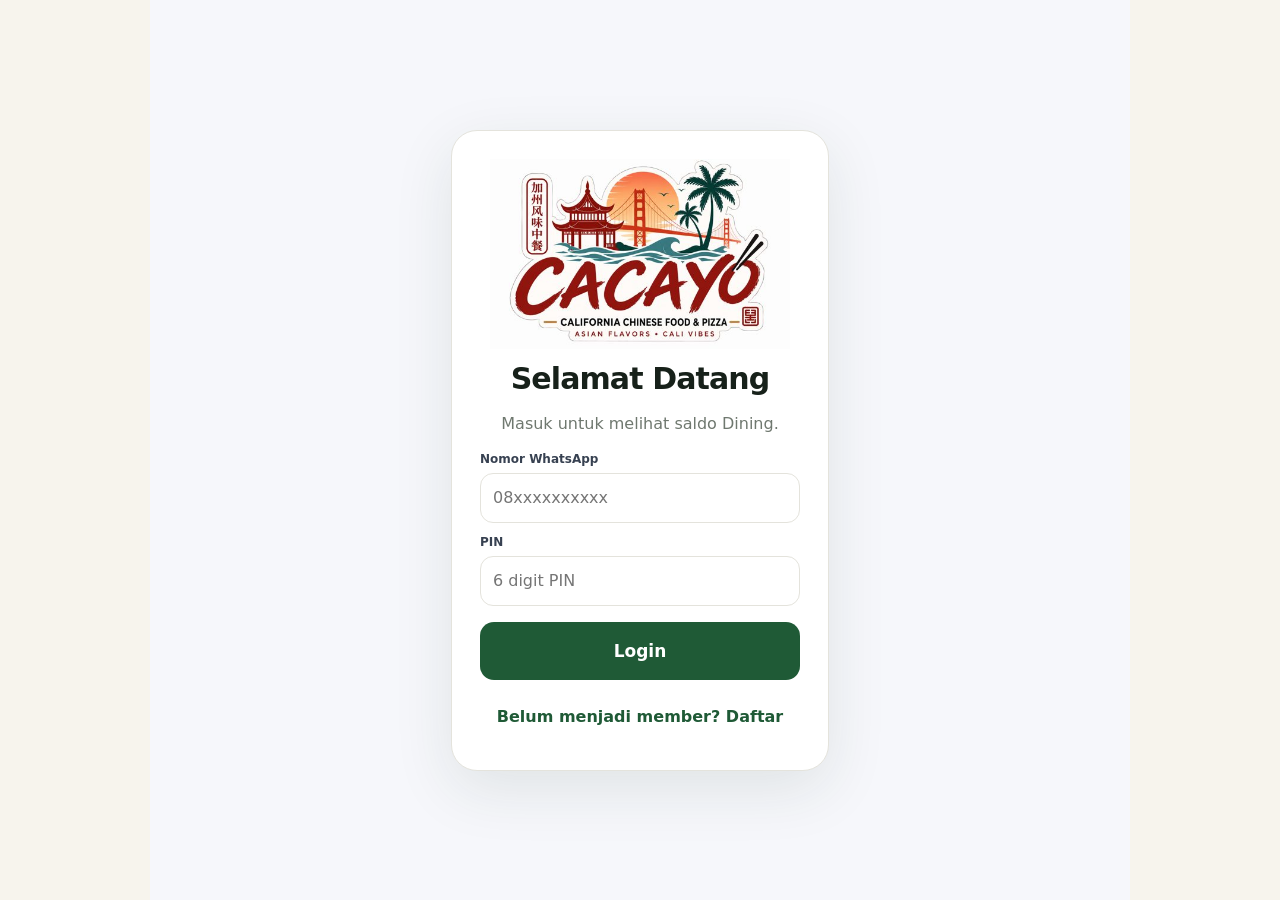
<file: index.html>
<!doctype html><html lang="id"><head><meta charset="utf-8"/><meta name="viewport" content="width=device-width,initial-scale=1,viewport-fit=cover"/><meta name="theme-color" content="#1f5a36"/><meta http-equiv="Cache-Control" content="no-cache, no-store, must-revalidate"/><title>CACAYO Member Portal</title><meta name="description" content="Portal member CACAYO untuk melihat dan menggunakan saldo Dining."/><meta property="og:title" content="CACAYO Member Portal"/><meta property="og:description" content="Lihat saldo Dining dan riwayat transaksi member CACAYO."/><meta property="og:type" content="website"/><meta property="og:image" content="https://cash-to-dine-mvp.pages.dev/cacayo-logo.jpg"/><link rel="manifest" href="./manifest.json"/><link rel="stylesheet" href="./styles.css?v=4.2.0"/></head><body><div id="app"></div><template id="layout-template"><header class="topbar white-label-topbar"><div class="topbar-brand-wrap brand-home-link" id="brand-home-link" role="button" tabindex="0" aria-label="Kembali ke login"><img src="./cacayo-logo.jpg" alt="CACAYO logo" class="brand-logo"/></div><div class="staff-identity" id="outlet-name">Staff</div><button class="ghost small" id="logout-btn">Logout</button></header><main id="screen"></main><nav class="bottom-nav" id="bottom-nav"></nav></template><script src="./customer-portal-mode.js?v=4.2.0"></script><script src="./qr-local.js?v=4.2.0"></script><script src="./app.js?v=4.2.0"></script></body></html>
</file>
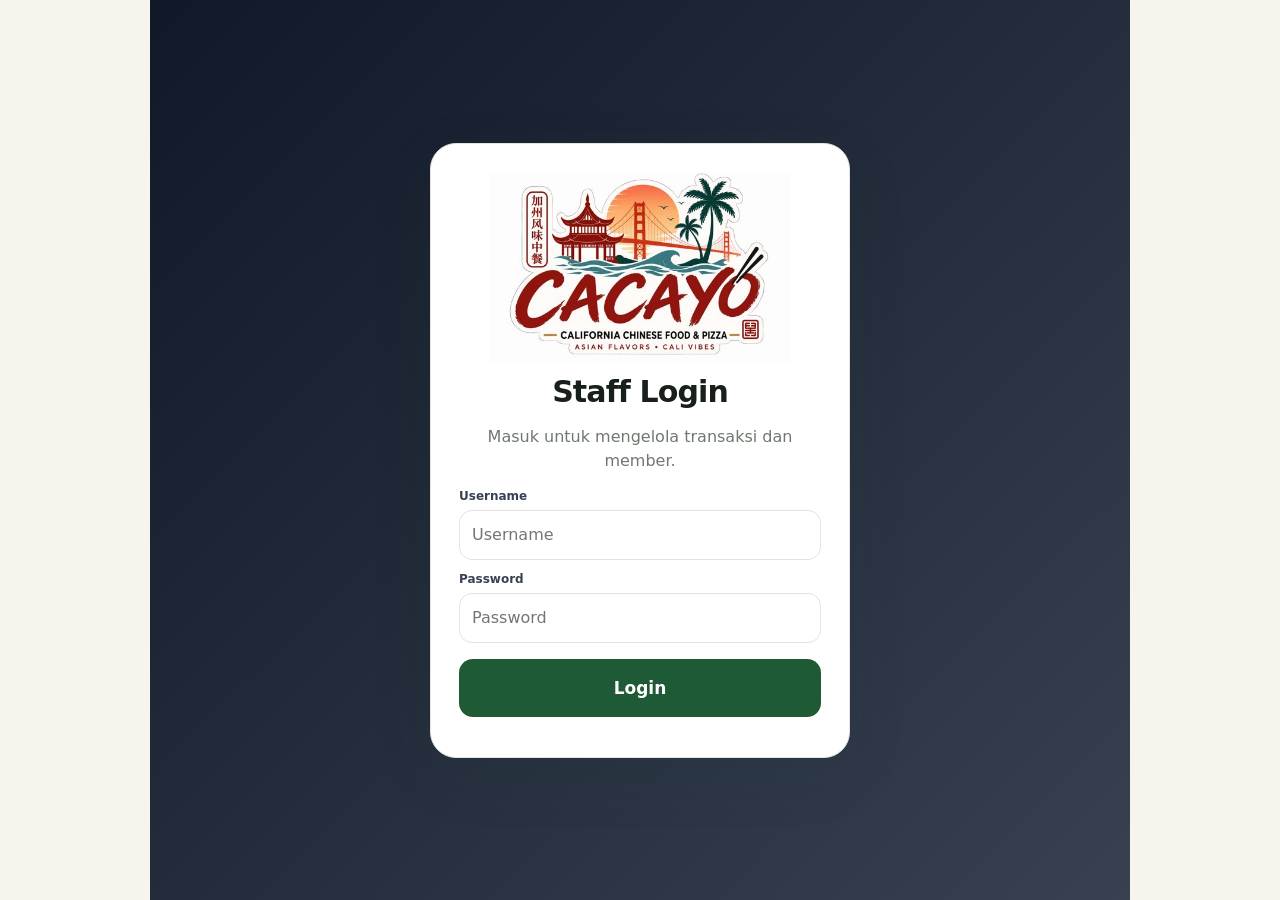
<file: ops-cacayo-7k2/index.html>
<!doctype html><html lang="id"><head><meta charset="utf-8"/><meta name="viewport" content="width=device-width,initial-scale=1,viewport-fit=cover"/><meta name="theme-color" content="#1f5a36"/><meta http-equiv="Cache-Control" content="no-cache, no-store, must-revalidate"/><meta name="robots" content="noindex,nofollow,noarchive"/><title>CACAYO Staff Portal</title><meta name="description" content="Portal internal staff CACAYO."/><link rel="stylesheet" href="./styles.css?v=4.2.0"/></head><body><div id="app"><div class="login-wrap"><section class="login-card"><img src="./cacayo-logo.jpg" alt="CACAYO logo" class="brand-logo-large"/><div class="notice">Loading...</div></section></div></div><template id="layout-template"><header class="topbar white-label-topbar"><div class="topbar-brand-wrap brand-home-link" id="brand-home-link" role="button" tabindex="0" aria-label="Kembali ke login"><img src="./cacayo-logo.jpg" alt="CACAYO logo" class="brand-logo"/></div><div class="staff-identity" id="outlet-name">Staff</div><button class="ghost small" id="logout-btn">Logout</button></header><main id="screen"></main><nav class="bottom-nav" id="bottom-nav"></nav></template><script src="./staff-bootstrap.js?v=4.2.0"></script><script src="./qr-local.js?v=4.2.0"></script><script src="./app.js?v=4.2.0"></script></body></html>
</file>
<file: styles.css>
:root{
  --bg:#f6f7fb;
  --card:#ffffff;
  --ink:#111827;
  --muted:#6b7280;
  --line:#e5e7eb;
  --accent:#111827;
  --danger:#b91c1c;
  --ok:#047857;
  --warn:#b45309;
  --soft:#f3f4f6;
}
*{box-sizing:border-box}
body{
  margin:0;
  font-family:Inter, ui-sans-serif, system-ui, -apple-system, BlinkMacSystemFont, "Segoe UI", Arial, sans-serif;
  background:var(--bg);
  color:var(--ink);
}
#app{max-width:980px;margin:0 auto;min-height:100vh;background:var(--bg)}
.topbar{
  position:sticky;top:0;z-index:10;
  display:flex;align-items:center;justify-content:space-between;
  padding:16px 18px;background:rgba(255,255,255,.92);backdrop-filter:blur(10px);
  border-bottom:1px solid var(--line);
}
.brand{font-weight:800;font-size:18px;letter-spacing:-.02em}
.subbrand{font-size:12px;color:var(--muted);margin-top:2px}
main{padding:16px 16px 86px}
.card{
  background:var(--card);border:1px solid var(--line);border-radius:18px;
  padding:16px;margin-bottom:14px;box-shadow:0 6px 22px rgba(17,24,39,.04);
}
.card.compact{padding:12px}
h1,h2,h3{margin:0 0 10px;letter-spacing:-.03em}
h1{font-size:25px}
h2{font-size:20px}
h3{font-size:16px}
p{line-height:1.5;color:var(--muted)}
label{display:block;font-size:12px;font-weight:700;color:#374151;margin:12px 0 7px}
input,select,textarea{
  width:100%;border:1px solid #d1d5db;border-radius:12px;padding:13px 12px;
  font-size:15px;background:white;color:var(--ink);outline:none;
}
input:focus,select:focus,textarea:focus{border-color:#111827;box-shadow:0 0 0 3px rgba(17,24,39,.08)}
button,.btn{
  border:0;border-radius:13px;padding:13px 14px;background:var(--accent);color:white;
  font-weight:800;font-size:14px;cursor:pointer;text-decoration:none;display:inline-flex;justify-content:center;align-items:center;gap:8px;
}
button.full,.btn.full{width:100%}
button.secondary,.btn.secondary{background:#eef2ff;color:#111827}
button.ghost,.btn.ghost{background:transparent;color:#111827;border:1px solid var(--line)}
button.danger{background:var(--danger)}
button.ok{background:var(--ok)}
button.small,.btn.small{padding:8px 10px;border-radius:10px;font-size:12px}
.grid{display:grid;gap:12px}
.grid.two{grid-template-columns:repeat(2,minmax(0,1fr))}
.grid.three{grid-template-columns:repeat(3,minmax(0,1fr))}
.row{display:flex;gap:10px;align-items:center}
.row > *{flex:1}
.kpi{background:#111827;color:white;border-radius:18px;padding:16px}
.kpi .label{font-size:12px;color:#d1d5db}
.kpi .value{font-size:23px;font-weight:900;margin-top:5px;letter-spacing:-.03em}
.stat{border:1px solid var(--line);border-radius:14px;padding:13px;background:white}
.stat .label{font-size:12px;color:var(--muted)}
.stat .value{font-size:18px;font-weight:900;margin-top:4px}
.badge{display:inline-flex;align-items:center;border-radius:999px;padding:5px 9px;font-size:12px;font-weight:800;background:var(--soft);color:#374151}
.badge.ok{background:#d1fae5;color:#065f46}
.badge.warn{background:#fef3c7;color:#92400e}
.badge.danger{background:#fee2e2;color:#991b1b}
.list{display:grid;gap:10px;margin-top:10px}
.item{border:1px solid var(--line);border-radius:14px;padding:12px;background:white}
.item .title{font-weight:900}
.item .meta{font-size:12px;color:var(--muted);margin-top:4px}
.divider{height:1px;background:var(--line);margin:14px 0}
.muted{color:var(--muted)}
.money{font-weight:900;letter-spacing:-.03em}
.notice{padding:12px;border-radius:14px;background:#fffbeb;border:1px solid #fde68a;color:#92400e;font-size:13px}
.success{padding:12px;border-radius:14px;background:#ecfdf5;border:1px solid #a7f3d0;color:#065f46;font-size:13px}
.error{padding:12px;border-radius:14px;background:#fef2f2;border:1px solid #fecaca;color:#991b1b;font-size:13px}
.bottom-nav{
  position:fixed;left:50%;transform:translateX(-50%);bottom:0;z-index:20;
  width:min(980px,100vw);display:flex;gap:8px;background:rgba(255,255,255,.96);
  border-top:1px solid var(--line);padding:8px 10px 10px;backdrop-filter:blur(10px);
}
.bottom-nav button{flex:1;background:white;color:#111827;border:1px solid var(--line);font-size:12px;padding:10px 8px}
.bottom-nav button.active{background:#111827;color:white}
.login-wrap{
  min-height:100vh;display:grid;place-items:center;padding:18px;background:linear-gradient(135deg,#111827,#374151);
}
.login-card{width:min(420px,100%);background:white;border-radius:24px;padding:22px;box-shadow:0 28px 80px rgba(0,0,0,.22)}
.logo-mark{width:48px;height:48px;border-radius:15px;background:#111827;color:white;display:grid;place-items:center;font-weight:900;margin-bottom:12px}
.code-box{font-family:ui-monospace,SFMono-Regular,Menlo,Monaco,Consolas,monospace;font-weight:900;letter-spacing:.08em}
.copy-area{font-family:ui-monospace,SFMono-Regular,Menlo,Monaco,Consolas,monospace;min-height:160px}
@media(max-width:720px){
  .grid.two,.grid.three{grid-template-columns:1fr}
  .topbar{padding:14px}
  main{padding:14px 14px 88px}
}

.qr-wrap{
  display:grid;
  place-items:center;
  gap:10px;
  border:1px dashed var(--line);
  border-radius:18px;
  padding:16px;
  background:#fff;
  margin:12px 0;
}
.qr-img{
  width:260px;
  max-width:100%;
  height:auto;
  border-radius:12px;
  border:1px solid var(--line);
}
.approval-alert{
  background:#fff7ed;
  border:2px solid #fb923c;
  color:#9a3412;
  border-radius:18px;
  padding:16px;
  margin-bottom:12px;
}
.approval-alert .big-money{
  color:#111827;
  font-size:32px;
  font-weight:900;
  letter-spacing:-.04em;
  margin:8px 0;
}

button:disabled{
  opacity:.45;
  cursor:not-allowed;
}

.search-hint{
  font-size:13px;
  color:var(--muted);
  margin-top:8px;
}
.search-suggestion{
  display:flex;
  align-items:center;
  justify-content:space-between;
  gap:12px;
  width:100%;
  text-align:left;
  border:1px solid var(--line);
  background:#fff;
  color:var(--ink);
  border-radius:14px;
  padding:12px;
  cursor:pointer;
}
.search-suggestion:hover{ background:#f9fafb; }
.search-suggestion .title{ font-weight:900; }
.search-suggestion .meta{
  font-size:12px;
  color:var(--muted);
  margin-top:3px;
}
.search-suggestion .balance{
  font-weight:900;
  white-space:nowrap;
}
.approve-success-screen{
  text-align:center;
  padding:20px 0;
}
.approve-success-screen .check{
  width:64px;
  height:64px;
  border-radius:999px;
  display:grid;
  place-items:center;
  background:#d1fae5;
  color:#065f46;
  margin:0 auto 14px;
  font-size:32px;
  font-weight:900;
}

.voucher-toolbar{
  display:flex;
  gap:10px;
  flex-wrap:wrap;
  align-items:center;
  margin:12px 0;
}
.voucher-toolbar select{
  max-width:220px;
}
.voucher-row{
  display:grid;
  grid-template-columns: 1.1fr 1fr .8fr .9fr;
  gap:10px;
  align-items:center;
  border:1px solid var(--line);
  border-radius:14px;
  padding:12px;
  background:#fff;
}
.voucher-row.used{
  background:#f3f4f6;
  color:#6b7280;
}
.voucher-row.used .code-box{
  color:#6b7280;
}
.voucher-row.expired{
  background:#fffbeb;
}
.voucher-row .campaign{
  font-weight:800;
}
.status-pill{
  display:inline-flex;
  align-items:center;
  justify-content:center;
  border-radius:999px;
  padding:6px 10px;
  font-size:12px;
  font-weight:900;
}
.status-pill.available{
  background:#d1fae5;
  color:#065f46;
}
.status-pill.used{
  background:#e5e7eb;
  color:#4b5563;
}
.status-pill.expired{
  background:#fef3c7;
  color:#92400e;
}
.voucher-summary{
  display:grid;
  grid-template-columns: repeat(4, minmax(0,1fr));
  gap:10px;
}
@media(max-width:720px){
  .voucher-row{
    grid-template-columns:1fr;
  }
  .voucher-summary{
    grid-template-columns:1fr 1fr;
  }
}

.pagination-bar{
  display:flex;
  align-items:center;
  justify-content:space-between;
  gap:10px;
  margin-top:12px;
}
.pagination-bar .page-info{
  font-weight:900;
  color:var(--muted);
  text-align:center;
}
.voucher-actions{
  display:flex;
  gap:8px;
  flex-wrap:wrap;
}
.voucher-actions button{
  padding:9px 10px;
  border-radius:10px;
  font-size:12px;
}
.voucher-row.void{
  background:#f9fafb;
  color:#9ca3af;
  opacity:.8;
}
.status-pill.void{
  background:#f3f4f6;
  color:#9ca3af;
}

.member-row{
  display:grid;
  grid-template-columns: 1fr 1fr .8fr .8fr;
  gap:10px;
  align-items:center;
  border:1px solid var(--line);
  border-radius:14px;
  padding:12px;
  background:#fff;
}
.member-row .name{font-weight:900;}
.member-row .phone{font-family:ui-monospace,SFMono-Regular,Menlo,Monaco,Consolas,monospace;}
.status-pill.registered{
  background:#dbeafe;
  color:#1e40af;
}
.status-pill.claimed{
  background:#ede9fe;
  color:#5b21b6;
}
.voucher-row.registered{
  background:#eff6ff;
}
.voucher-row.claimed{
  background:#f5f3ff;
  color:#5b21b6;
}
@media(max-width:720px){
  .member-row{grid-template-columns:1fr;}
}

.dashboard-grid{
  display:grid;
  grid-template-columns:repeat(4,minmax(0,1fr));
  gap:12px;
  margin-top:12px;
}
.dashboard-card{
  border:1px solid var(--line);
  border-radius:18px;
  padding:16px;
  background:#fff;
}
.dashboard-card .label{
  color:var(--muted);
  font-size:13px;
  font-weight:800;
}
.dashboard-card .value{
  font-size:28px;
  font-weight:950;
  margin-top:6px;
  letter-spacing:-.04em;
}
.action-grid{
  display:grid;
  grid-template-columns:repeat(2,minmax(0,1fr));
  gap:12px;
  margin-top:14px;
}
.action-card{
  border:1px solid var(--line);
  border-radius:18px;
  padding:18px;
  background:#fff;
  cursor:pointer;
  text-align:left;
}
.action-card:hover{
  background:#f9fafb;
}
.action-card .title{
  font-size:20px;
  font-weight:950;
}
.action-card .desc{
  color:var(--muted);
  margin-top:6px;
  line-height:1.4;
}
.member-table-wrap{
  overflow:auto;
  border:1px solid var(--line);
  border-radius:16px;
  background:#fff;
}
.member-table{
  width:100%;
  border-collapse:collapse;
  min-width:720px;
}
.member-table th,.member-table td{
  border-bottom:1px solid var(--line);
  padding:12px;
  text-align:left;
  font-size:14px;
}
.member-table th{
  background:#f9fafb;
  font-weight:950;
  color:var(--muted);
}
.member-table td.name{
  font-weight:950;
}
@media(max-width:900px){
  .dashboard-grid{grid-template-columns:repeat(2,minmax(0,1fr));}
  .action-grid{grid-template-columns:1fr;}
}

.quick-topup-panel{
  border:1px solid var(--line);
  border-radius:18px;
  padding:14px;
  background:#fff;
}
.member-action-row{
  display:grid;
  grid-template-columns:1fr auto auto;
  gap:10px;
  align-items:center;
  border:1px solid var(--line);
  border-radius:14px;
  padding:12px;
  background:#fff;
}
.member-action-row .title{font-weight:950;}
.member-action-row .meta{font-size:12px;color:var(--muted);margin-top:4px;}
.member-action-row .balance{font-weight:950;}
@media(max-width:720px){
  .member-action-row{grid-template-columns:1fr;}
  .member-action-row button{width:100%;}
}
.topup-package{
  border:1px solid var(--line);
  border-radius:14px;
  padding:12px;
  background:#fff;
  cursor:pointer;
  text-align:left;
}
.topup-package.active{
  border-color:#111827;
  box-shadow:0 0 0 3px rgba(17,24,39,.08);
}


/* v1.5 Premium Top Up Package Cards */
.package-grid{
  display:grid;
  grid-template-columns:repeat(2,minmax(0,1fr));
  gap:14px;
  margin-top:10px;
}
.topup-package{
  position:relative;
  min-height:132px;
  border:2px solid transparent;
  border-radius:22px;
  padding:18px;
  cursor:pointer;
  text-align:left;
  overflow:hidden;
  background:#fff;
  color:#111827;
  box-shadow:0 12px 30px rgba(15,23,42,.08);
  transition:transform .15s ease, box-shadow .15s ease, border-color .15s ease;
}
.topup-package:hover{
  transform:translateY(-2px);
  box-shadow:0 18px 40px rgba(15,23,42,.13);
}
.topup-package.active{
  border-color:#111827;
  box-shadow:0 0 0 4px rgba(17,24,39,.12), 0 18px 40px rgba(15,23,42,.14);
}
.package-top{
  display:flex;
  align-items:center;
  justify-content:space-between;
  gap:12px;
  margin-bottom:14px;
}
.package-icon{
  width:48px;
  height:48px;
  border-radius:16px;
  display:grid;
  place-items:center;
  font-size:26px;
  background:rgba(255,255,255,.82);
  box-shadow:inset 0 0 0 1px rgba(255,255,255,.45);
}
.package-badge{
  font-size:11px;
  font-weight:950;
  letter-spacing:.08em;
  padding:6px 9px;
  border-radius:999px;
  background:rgba(255,255,255,.82);
  color:#111827;
}
.package-title{
  font-size:24px;
  font-weight:950;
  letter-spacing:-.04em;
  line-height:1;
}
.package-pay{
  font-size:14px;
  font-weight:850;
  margin-top:10px;
}
.package-credit{
  font-size:18px;
  font-weight:950;
  margin-top:3px;
}
.package-note{
  font-size:12px;
  opacity:.82;
  margin-top:8px;
}
.package-diamond{
  background:linear-gradient(135deg,#dbeafe 0%,#c4b5fd 48%,#eef2ff 100%);
  color:#172554;
}
.package-gold{
  background:linear-gradient(135deg,#fef3c7 0%,#f59e0b 55%,#fff7ed 100%);
  color:#451a03;
}
.package-silver{
  background:linear-gradient(135deg,#f8fafc 0%,#cbd5e1 52%,#f1f5f9 100%);
  color:#0f172a;
}
.package-custom{
  background:linear-gradient(135deg,#f9fafb 0%,#e5e7eb 52%,#ffffff 100%);
  color:#111827;
}
.package-selected{
  position:absolute;
  right:14px;
  bottom:12px;
  font-size:12px;
  font-weight:950;
  padding:6px 10px;
  border-radius:999px;
  background:#111827;
  color:#fff;
  opacity:0;
}
.topup-package.active .package-selected{
  opacity:1;
}
@media(max-width:720px){
  .package-grid{
    grid-template-columns:1fr;
  }
}


/* v1.6 Clean Top Up UI */
.simple-topup-grid{
  display:grid;
  grid-template-columns:repeat(2,minmax(0,1fr));
  gap:12px;
  margin-top:12px;
}
.simple-topup-card{
  border:1px solid var(--line);
  border-radius:18px;
  background:#fff;
  padding:16px;
  min-height:120px;
  text-align:left;
  cursor:pointer;
  display:flex;
  flex-direction:column;
  justify-content:space-between;
  gap:8px;
  color:#111827;
  box-shadow:0 8px 22px rgba(15,23,42,.06);
}
.simple-topup-card:hover{
  background:#f9fafb;
}
.simple-topup-card.active{
  border-color:#111827;
  box-shadow:0 0 0 3px rgba(17,24,39,.10), 0 10px 26px rgba(15,23,42,.10);
}
.simple-topup-card .top{
  display:flex;
  align-items:center;
  justify-content:space-between;
  gap:10px;
}
.simple-topup-card .name{
  font-size:20px;
  font-weight:950;
  letter-spacing:-.03em;
}
.simple-topup-card .badge{
  font-size:11px;
  padding:5px 8px;
  border-radius:999px;
  background:#f3f4f6;
  font-weight:900;
}
.simple-topup-card .pay{
  color:#6b7280;
  font-weight:800;
  font-size:14px;
}
.simple-topup-card .credit{
  font-size:18px;
  font-weight:950;
}
.simple-topup-card.diamond{
  border-left:7px solid #6366f1;
}
.simple-topup-card.gold{
  border-left:7px solid #f59e0b;
}
.simple-topup-card.silver{
  border-left:7px solid #94a3b8;
}
.simple-topup-card.custom{
  border-left:7px solid #111827;
}
.customer-home-header{
  text-align:center;
  padding:16px 0 8px;
}
.customer-home-header .check{
  width:64px;
  height:64px;
  border-radius:999px;
  display:grid;
  place-items:center;
  background:#d1fae5;
  color:#065f46;
  margin:0 auto 12px;
  font-size:34px;
  font-weight:950;
}
.customer-topup-grid{
  display:grid;
  grid-template-columns:1fr;
  gap:10px;
  margin-top:10px;
}
.customer-topup-card{
  border:1px solid var(--line);
  border-radius:16px;
  padding:14px;
  background:#fff;
}
.customer-topup-card .title{
  font-weight:950;
  font-size:17px;
}
.customer-topup-card .desc{
  color:#6b7280;
  margin-top:4px;
}
.customer-topup-note{
  background:#eef2ff;
  border:1px solid #c7d2fe;
  color:#1e3a8a;
  border-radius:16px;
  padding:14px;
  margin-top:12px;
  font-weight:800;
}
@media(max-width:720px){
  .simple-topup-grid{
    grid-template-columns:1fr;
  }
}


/* v1.7 CACAYO Branding + Final Top Up Packages */
.topbar-brand-wrap{
  display:flex;
  align-items:center;
  gap:10px;
  min-width:0;
}
.brand-logo{
  width:34px;
  height:34px;
  border-radius:9px;
  object-fit:contain;
  background:#fff;
  border:1px solid var(--line);
  padding:2px;
  opacity:.88;
  flex:0 0 auto;
}
.mini-brand{
  display:flex;
  align-items:center;
  gap:10px;
  margin-bottom:14px;
}
.mini-brand img{
  width:42px;
  height:42px;
  object-fit:contain;
  border-radius:10px;
  border:1px solid var(--line);
  background:#fff;
  padding:2px;
}
.mini-brand b{
  display:block;
  font-size:15px;
  letter-spacing:.02em;
}
.mini-brand span{
  display:block;
  color:var(--muted);
  font-size:11px;
  font-weight:800;
  letter-spacing:.04em;
}
.simple-topup-card.nickel{
  border-left:7px solid #64748b;
}
.simple-topup-card .validity{
  font-size:13px;
  font-weight:900;
  color:#475569;
  margin-top:4px;
}
.customer-topup-grid{
  grid-template-columns:1fr;
}


/* v1.9 Bigger CACAYO Logo - landscape friendly */
.brand-logo{
  width:72px !important;
  height:46px !important;
  border-radius:10px !important;
  object-fit:contain !important;
  padding:3px !important;
  background:#fff !important;
  opacity:.96 !important;
}
.topbar-brand-wrap{
  gap:12px !important;
}
.mini-brand img{
  width:112px !important;
  height:70px !important;
  object-fit:contain !important;
  border-radius:12px !important;
  padding:4px !important;
  opacity:.98 !important;
}
.mini-brand{
  align-items:center !important;
  gap:14px !important;
  margin-bottom:18px !important;
}
.mini-brand b{
  font-size:18px !important;
}
.mini-brand span{
  font-size:12px !important;
  line-height:1.25 !important;
}
@media(max-width:720px){
  .brand-logo{
    width:58px !important;
    height:38px !important;
  }
  .mini-brand img{
    width:96px !important;
    height:60px !important;
  }
}


/* v2.0 Optional Gift Code */
label .meta{
  font-size:12px;
  font-weight:800;
  color:var(--muted);
}


/* v2.1 Owner Reset PIN + Delete Member */
button.danger,
.danger{
  background:#dc2626 !important;
  color:#fff !important;
  border-color:#dc2626 !important;
}
button.danger:hover{
  background:#b91c1c !important;
}


/* v2.2 Reset PIN Confirmation */
.pin-confirm-box{
  margin-top:16px;
  padding:18px;
  border-radius:18px;
  border:1px solid var(--line);
  background:#fff7ed;
  text-align:center;
}
.pin-confirm-box .label{
  font-size:13px;
  color:var(--muted);
  font-weight:900;
  letter-spacing:.04em;
  text-transform:uppercase;
}
.pin-confirm-box .pin-number{
  font-size:42px;
  line-height:1;
  font-weight:1000;
  letter-spacing:.18em;
  margin:10px 0 14px;
  color:#111827;
  font-variant-numeric:tabular-nums;
}
@media(max-width:520px){
  .pin-confirm-box .pin-number{
    font-size:36px;
  }
}


/* v2.4 Customer Portal + History */
.history-list{
  display:grid;
  gap:12px;
}
.history-item{
  border:1px solid var(--line);
  border-radius:16px;
  padding:14px;
  background:#fff;
}
.history-head{
  display:flex;
  justify-content:space-between;
  align-items:flex-start;
  gap:10px;
  margin-bottom:12px;
}
.history-head .title{
  font-weight:1000;
  font-size:15px;
}
.history-grid{
  display:grid;
  grid-template-columns:repeat(3, 1fr);
  gap:8px;
}
.history-grid div{
  border-radius:12px;
  background:#f8fafc;
  padding:10px;
}
.history-grid span{
  display:block;
  color:var(--muted);
  font-size:11px;
  font-weight:900;
  text-transform:uppercase;
  letter-spacing:.04em;
}
.history-grid b{
  display:block;
  margin-top:3px;
  font-size:14px;
}
@media(max-width:640px){
  .history-grid{
    grid-template-columns:1fr;
  }
}


/* v3.1.1 Single Balance Expiry */
.single-expiry-card{
  border:1px solid #bfdbfe;
  border-left:7px solid #2563eb;
  border-radius:17px;
  padding:16px;
  background:#eff6ff;
}
.single-expiry-card.urgent{
  border-color:#fdba74;
  border-left-color:#f59e0b;
  background:#fff7ed;
}
.single-expiry-card.empty{
  border-color:var(--line);
  border-left-color:#94a3b8;
  background:#f8fafc;
}
.expiry-label{
  color:var(--muted);
  font-size:11px;
  font-weight:1000;
  letter-spacing:.05em;
  text-transform:uppercase;
}
.expiry-main{
  margin-top:5px;
  font-size:23px;
  font-weight:1000;
  line-height:1.15;
}
.expiry-balance{
  margin-top:10px;
  font-size:18px;
  font-weight:1000;
}
.expiry-note{
  margin-top:7px;
  color:var(--muted);
  font-size:13px;
  line-height:1.45;
}
.topup-expiry-current{
  margin-top:12px;
  border-radius:12px;
  background:#f8fafc;
  padding:10px 12px;
  color:var(--muted);
  font-size:13px;
}
.topup-expiry-current b{
  color:#111827;
}
input[readonly]{
  background:#f8fafc;
  color:#334155;
  cursor:not-allowed;
}

/* v3.1.2 Voucher Copy Lock */
.copied-actions{justify-content:center;align-items:center}
.copied-badge{
  display:inline-flex;align-items:center;justify-content:center;
  min-width:112px;min-height:40px;padding:9px 14px;border-radius:12px;
  background:#dcfce7;border:1px solid #86efac;color:#166534;
  font-size:13px;font-weight:1000;letter-spacing:.04em
}
.copied-meta{color:#15803d!important;font-weight:900}
.voucher-actions button:disabled{cursor:not-allowed;opacity:.55}


/* v3.2.1 Voucher / Generic Gift */
.generate-code-card{border-top:5px solid #7c3aed}
.type-help{margin:10px 0 14px}
.voucher-type-card,.gift-type-card{
  display:flex;flex-direction:column;gap:5px;padding:13px;
  border-radius:14px;font-size:13px;line-height:1.45
}
.voucher-type-card{border:1px solid #93c5fd;background:#eff6ff}
.gift-type-card{border:1px solid #c4b5fd;background:#f5f3ff}
.voucher-type-card b,.gift-type-card b{font-size:14px}
.code-type-pill{
  display:inline-flex;align-items:center;border-radius:999px;
  padding:4px 8px;margin-bottom:5px;font-size:10px;
  font-weight:1000;letter-spacing:.04em
}
.code-type-pill.voucher{background:#dbeafe;color:#1d4ed8}
.code-type-pill.gift{background:#ede9fe;color:#6d28d9}
.claim-code-row{
  display:grid;grid-template-columns:minmax(0,1fr) auto;gap:10px
}
.gift-code-display{
  margin:14px 0;padding:14px;border:1px dashed #7c3aed;
  border-radius:14px;background:#f5f3ff;text-align:center;
  font-size:24px;font-weight:1000;letter-spacing:.12em
}
.gift-hero{text-align:center;margin-bottom:16px}
.gift-icon{font-size:48px}
.gift-value-card{
  margin:14px 0;padding:18px;border-radius:18px;
  background:linear-gradient(135deg,#7c3aed,#4f46e5);
  color:#fff;text-align:center
}
.gift-value-card span{
  display:block;font-size:12px;font-weight:900;
  letter-spacing:.06em;text-transform:uppercase;opacity:.85
}
.gift-value-card strong{display:block;margin-top:5px;font-size:34px}
.gift-value-card.success-gift{
  background:linear-gradient(135deg,#15803d,#16a34a)
}
@media(max-width:640px){
  .claim-code-row{grid-template-columns:1fr}
}


/* v3.2.2 Clickable CACAYO brand */
.brand-home-button{
  width:100%;
  border:0;
  padding:0;
  background:transparent;
  color:inherit;
  text-align:left;
  cursor:pointer;
  font:inherit;
}
.brand-home-button:hover,
.brand-home-link:hover{
  opacity:.82;
}
.brand-home-button:focus-visible,
.brand-home-link:focus-visible{
  outline:3px solid rgba(37,99,235,.35);
  outline-offset:4px;
  border-radius:12px;
}
.brand-home-link{
  cursor:pointer;
  user-select:none;
}


/* v3.2.3 Customer PIN Disclaimer */
.pin-disclaimer-card{
  border:1px solid #f1c56c;
  border-left:5px solid #c88719;
  background:#fffaf0;
}
.pin-disclaimer-title{
  margin-bottom:7px;
  color:#7c4a03;
  font-size:15px;
  font-weight:1000;
}
.pin-disclaimer-text{
  margin:0;
  color:#4b3a1c;
  font-size:14px;
  font-weight:650;
  line-height:1.65;
}

/* v4.0 White-label tablet UI */
:root{--green:#1f5a36;--green-dark:#17452a;--green-soft:#e8f1eb;--cream:#f7f4ed;--ink:#17211a;--muted:#6f786f;--line:#e4e3dc;--white:#fff;--danger:#b42318}
*{box-sizing:border-box}body{background:var(--cream);color:var(--ink);font-family:Inter,ui-sans-serif,system-ui,-apple-system,"Segoe UI",sans-serif}button,input,select,textarea{font:inherit}button{min-height:50px;border-radius:14px}.white-label-topbar{min-height:86px;background:#fff;border-bottom:1px solid var(--line);padding:10px 22px;box-shadow:0 4px 18px rgba(20,44,28,.05)}.topbar-brand-wrap{width:120px;justify-content:flex-start}.brand-logo{width:112px;height:64px;object-fit:contain}.staff-identity{font-weight:800;color:var(--muted)}#screen{max-width:1180px;margin:0 auto;padding:24px}.brand-button{display:block;border:0;background:transparent;padding:0;margin:0 auto;min-height:auto;cursor:pointer}.brand-logo-large{display:block;width:min(320px,78vw);max-height:190px;object-fit:contain;margin:0 auto}.clean-login,.customer-login-card{max-width:520px;padding:28px;border:1px solid var(--line);box-shadow:0 18px 60px rgba(30,55,36,.10);border-radius:26px;background:#fff}.clean-login h1,.customer-login-card h1{text-align:center;margin:12px 0 4px;font-size:30px}.clean-login p,.customer-login-card>p{text-align:center;color:var(--muted)}.touch-button{min-height:58px;font-size:17px;font-weight:900;background:var(--green);color:#fff;border:0}.staff-home-shell{min-height:calc(100vh - 145px);display:flex;flex-direction:column;justify-content:center;gap:24px}.staff-logo-stage{text-align:center}.staff-home-logo{width:min(440px,55vw);max-height:240px;object-fit:contain}.touch-menu{display:grid;gap:16px}.touch-menu.three{grid-template-columns:repeat(3,1fr)}.touch-menu-card{min-height:190px;background:#fff;border:1px solid var(--line);color:var(--ink);display:flex;flex-direction:column;align-items:center;justify-content:center;gap:8px;box-shadow:0 8px 28px rgba(33,69,44,.06)}.touch-menu-card.primary{background:linear-gradient(145deg,var(--green),var(--green-dark));color:#fff}.touch-menu-icon{font-size:50px;line-height:1}.touch-menu-card b{font-size:22px}.touch-menu-card small{font-size:14px;color:inherit;opacity:.78}.promo-shortcut{display:grid;grid-template-columns:auto 1fr auto;align-items:center;gap:16px;padding:16px 20px;background:#fff;border:1px solid var(--line);text-align:left;color:var(--ink)}.promo-shortcut>span:first-child{font-size:30px}.promo-shortcut span:nth-child(2){display:flex;flex-direction:column}.promo-shortcut small{color:var(--muted)}.secondary-tools{display:flex;gap:12px;justify-content:center}.secondary-tool{background:#fff;border:1px solid var(--line);color:var(--ink);padding:10px 18px}.tablet-page{display:grid;gap:18px}.page-heading{display:grid;grid-template-columns:54px 1fr;gap:12px;align-items:center}.page-heading h1{margin:0;font-size:30px}.page-heading p{margin:3px 0 0;color:var(--muted)}.back-button{width:50px;height:50px;border:1px solid var(--line);background:#fff;color:var(--ink);font-size:24px}.surface-card{background:#fff;border:1px solid var(--line);border-radius:22px;padding:20px}.transaction-choice{display:grid;grid-template-columns:1fr 1fr;gap:16px}.transaction-choice-card{min-height:150px;background:#fff;border:2px solid var(--line);display:flex;align-items:center;justify-content:center;flex-direction:column;gap:8px;color:var(--ink)}.transaction-choice-card span{font-size:44px}.transaction-choice-card b{font-size:22px}.transaction-choice-card.active{background:var(--green);color:#fff;border-color:var(--green)}.search-box-large{display:flex;align-items:center;gap:12px;border:1px solid var(--line);border-radius:15px;background:#fff;padding:0 14px}.search-box-large span{font-size:24px;color:var(--muted)}.search-box-large input{border:0!important;box-shadow:none!important;min-height:58px;width:100%;font-size:17px}.member-picker-card label{font-weight:900}.member-touch-list{display:grid;gap:10px;margin-top:14px}.member-touch-row{width:100%;display:grid;grid-template-columns:48px 1fr auto 24px;align-items:center;gap:12px;padding:12px 14px;background:#fff;border:1px solid var(--line);color:var(--ink);text-align:left}.member-avatar{width:44px;height:44px;border-radius:50%;display:grid;place-items:center;background:var(--green-soft);color:var(--green);font-weight:900}.member-touch-main,.member-touch-balance{display:flex;flex-direction:column}.member-touch-main small,.member-touch-balance small{color:var(--muted)}.member-touch-balance{text-align:right}.chevron{font-size:28px;color:var(--muted)}.empty-state{padding:24px;text-align:center;color:var(--muted);background:#fff;border:1px dashed var(--line);border-radius:16px}.member-page-toolbar{display:grid;grid-template-columns:1fr auto;gap:12px}.member-summary-line{color:var(--muted);font-weight:700}.report-actions{display:flex;justify-content:flex-end;gap:10px}.report-filter-bar{display:flex;gap:10px;align-items:center;flex-wrap:wrap;background:#fff;border:1px solid var(--line);border-radius:18px;padding:14px}.report-filter-bar input,.report-filter-bar select{width:auto;min-height:48px}.report-summary{display:grid;grid-template-columns:repeat(3,1fr);gap:12px}.report-summary>div{background:#fff;border:1px solid var(--line);border-radius:16px;padding:14px;display:flex;flex-direction:column}.report-summary b{font-size:22px}.daily-report-group{background:#fff;border:1px solid var(--line);border-radius:18px;overflow:hidden;margin-bottom:14px}.daily-report-group header{display:flex;justify-content:space-between;padding:14px 16px;background:var(--green-soft)}.report-row{display:grid;grid-template-columns:70px 1fr 150px 90px;gap:12px;align-items:center;padding:12px 16px;border-top:1px solid var(--line)}.report-row>span:nth-child(2){display:flex;flex-direction:column}.report-row small{color:var(--muted)}.report-row strong{text-align:right}.report-row strong.plus{color:var(--green)}.report-row strong.minus{color:var(--danger)}.status-dot{text-align:right;color:var(--muted);font-size:12px}.customer-shell{min-height:100vh;max-width:640px;margin:0 auto;padding:20px;display:flex;align-items:flex-start;justify-content:center}.login-customer-shell{align-items:center}.customer-home-card,.customer-confirm-card,.promo-customer-card{width:100%;background:#fff;border:1px solid var(--line);border-radius:26px;padding:22px;box-shadow:0 18px 55px rgba(30,55,36,.08)}.customer-home-card .brand-logo-large{width:min(230px,62vw);max-height:130px}.customer-greeting{display:flex;flex-direction:column;margin:10px 0}.customer-greeting span{color:var(--muted)}.customer-greeting b{font-size:24px}.balance-hero{padding:22px;border-radius:20px;background:linear-gradient(145deg,#edf5ef,#dbeadd);text-align:center}.balance-hero span,.balance-hero small{display:block;color:var(--muted)}.balance-hero strong{display:block;font-size:38px;color:var(--green);margin:4px 0}.customer-action-grid{display:grid;grid-template-columns:repeat(4,1fr);gap:9px;margin:14px 0}.customer-action-grid button{min-height:86px;background:#fff;border:1px solid var(--line);color:var(--ink);display:flex;flex-direction:column;justify-content:center;gap:4px}.customer-action-grid button span{font-size:24px}.customer-action-grid button.active{background:var(--green);color:#fff}.customer-panel{border-top:1px solid var(--line);padding-top:14px}.customer-panel h2{font-size:20px}.compact-package-list{display:grid;gap:8px}.compact-package-list div{display:flex;justify-content:space-between;padding:12px;background:var(--green-soft);border-radius:12px}.text-button{border:0;background:transparent;color:var(--green);font-weight:800;margin:12px auto 0;display:block}.customer-confirm-card{text-align:center;position:relative}.customer-confirm-card .brand-logo-large{width:min(190px,50vw);max-height:110px}.customer-back{position:absolute;left:20px;top:20px}.confirm-amount{font-size:38px;font-weight:1000;color:var(--green);margin:8px}.pin-dots{display:flex;gap:14px;justify-content:center;margin:18px}.pin-dots i{width:14px;height:14px;border-radius:50%;border:2px solid var(--green)}.pin-dots i.filled{background:var(--green)}.numeric-keypad{display:grid;grid-template-columns:repeat(3,1fr);gap:8px;margin:14px 0}.numeric-keypad button{font-size:22px;background:#fff;border:1px solid var(--line)}.success-check{width:84px;height:84px;border-radius:50%;display:grid;place-items:center;background:var(--green);color:#fff;font-size:50px;margin:20px auto}.promo-admin-card{display:grid;grid-template-columns:minmax(320px,1fr) minmax(320px,1fr);gap:22px}.promo-preview-frame{aspect-ratio:3/2;background:#eef1ed;border:1px dashed var(--line);border-radius:18px;overflow:hidden;display:grid;place-items:center}.promo-preview-frame img{width:100%;height:100%;object-fit:cover}.promo-admin-card form{display:grid;gap:8px}.promo-admin-card small{color:var(--muted)}.switch-row{display:flex;justify-content:space-between;align-items:center;padding:12px;background:var(--green-soft);border-radius:12px}.switch-row input{width:24px;height:24px}.promo-customer-shell{align-items:center}.promo-customer-card{text-align:center}.promo-customer-card .brand-logo-large{width:min(200px,55vw);max-height:115px}.transaction-success-strip{display:flex;gap:12px;align-items:center;text-align:left;padding:12px;background:var(--green-soft);border-radius:14px;margin:8px 0 14px}.transaction-success-strip>span{width:40px;height:40px;border-radius:50%;display:grid;place-items:center;background:var(--green);color:#fff;font-weight:900}.transaction-success-strip div{display:flex;flex-direction:column}.promo-customer-image{width:100%;aspect-ratio:3/2;object-fit:cover;border-radius:18px}.no-promo-state{padding:25px}.pin-disclaimer-text{font-size:13px;line-height:1.65;color:#4b534d}.card{border-radius:20px;border-color:var(--line);box-shadow:none}input,select,textarea{border-radius:13px;min-height:50px;border-color:var(--line)}
@media(max-width:760px){#screen{padding:14px}.white-label-topbar{min-height:72px;padding:6px 12px}.brand-logo{width:86px;height:54px}.staff-identity{display:none}.staff-home-logo{width:min(320px,78vw)}.touch-menu.three{grid-template-columns:1fr}.touch-menu-card{min-height:120px}.transaction-choice{grid-template-columns:1fr 1fr}.member-page-toolbar{grid-template-columns:1fr}.report-row{grid-template-columns:55px 1fr 105px}.status-dot{display:none}.promo-admin-card{grid-template-columns:1fr}.customer-action-grid{grid-template-columns:repeat(2,1fr)}}


/* v4.0.1 — PIN keypad visibility */
.numeric-keypad button{
  color:var(--ink) !important;
  -webkit-text-fill-color:var(--ink);
  background:#ffffff;
  border:1px solid var(--line);
  font-size:26px;
  font-weight:950;
  min-height:64px;
  box-shadow:0 3px 10px rgba(20,44,28,.05);
}
.numeric-keypad button.key-clear,
.numeric-keypad button.key-back{
  background:#f3f5f3;
  color:var(--green) !important;
  -webkit-text-fill-color:var(--green);
}
.numeric-keypad button:active{
  transform:scale(.97);
  background:var(--green-soft);
}


/* v4.1.0 Gift Item */
.transaction-choice.three{grid-template-columns:repeat(3,minmax(0,1fr))}
.member-action-grid{grid-template-columns:repeat(3,minmax(0,1fr))}
.gift-admin-tabs{display:grid;grid-template-columns:1fr 1fr;gap:10px;margin-bottom:14px}
.gift-admin-tabs button{min-height:56px;border-radius:14px;background:#fff;color:var(--ink);border:1px solid var(--line)}
.gift-admin-tabs button.active{background:var(--green);color:#fff}
.gift-item-admin-layout{display:grid;grid-template-columns:1fr 1fr;gap:16px;margin-bottom:16px}
.gift-item-master-preview{margin:10px 0 14px;width:100%;aspect-ratio:1;max-width:280px;border:1px dashed var(--line);border-radius:18px;overflow:hidden;background:#f7faf7}
.gift-item-master-preview img,.gift-item-master-thumb img,.gift-code-item-thumb img,.staff-gift-item-image img,.gift-item-image-wrap img,.reward-item-preview img{width:100%;height:100%;object-fit:cover;display:block}
.gift-item-master-list{display:grid;gap:10px}
.gift-item-master-row{display:grid;grid-template-columns:90px minmax(0,1fr) auto;gap:12px;align-items:center;border:1px solid var(--line);border-radius:16px;padding:10px}
.gift-item-master-thumb{width:90px;aspect-ratio:1;border-radius:13px;overflow:hidden;background:#eef4ef}
.code-type-pill.item{background:#fff0d8;color:#9a5600}
.gift-code-item-thumb{display:flex;align-items:center;gap:8px}
.gift-code-item-thumb img{width:52px;height:52px;border-radius:10px}
.customer-action-grid.five{grid-template-columns:repeat(5,minmax(0,1fr))}
.customer-gift-item-grid{display:grid;grid-template-columns:repeat(2,minmax(0,1fr));gap:12px}
.customer-gift-item-card{overflow:hidden;border:1px solid var(--line);border-radius:18px;background:#fff}
.customer-gift-item-card.redeemed,.customer-gift-item-card.expired{opacity:.65}
.gift-item-image-wrap{position:relative;aspect-ratio:1;background:#eef4ef}
.gift-item-status{position:absolute;top:8px;right:8px;padding:5px 8px;border-radius:999px;background:rgba(18,61,36,.88);color:#fff;font-size:10px;font-weight:900}
.gift-item-card-body{padding:12px}
.gift-item-card-body h3{margin:0 0 5px;font-size:17px}
.gift-item-card-body p{min-height:38px;margin:0 0 10px;font-size:12px;color:var(--muted)}
.gift-item-expiry{display:flex;flex-direction:column;gap:3px;padding:9px;border-radius:12px;background:#fff7e8;color:#7d4a00;font-size:11px}
.staff-gift-item-grid{display:grid;grid-template-columns:repeat(2,minmax(0,1fr));gap:12px}
.staff-gift-item-card{display:grid;grid-template-columns:120px minmax(0,1fr);gap:12px;border:1px solid var(--line);border-radius:16px;padding:10px}
.staff-gift-item-card.redeemed,.staff-gift-item-card.expired{opacity:.65}
.staff-gift-item-image{width:120px;aspect-ratio:1;border-radius:13px;overflow:hidden;background:#eef4ef}
.staff-gift-item-info{display:flex;flex-direction:column;gap:7px}
.staff-gift-item-info h3,.staff-gift-item-info p{margin:0}
.gift-item-image-placeholder{display:flex;align-items:center;justify-content:center;width:100%;height:100%;font-size:42px;color:var(--green)}
.reward-item-preview{text-align:center}
.reward-item-preview img{width:min(100%,360px);aspect-ratio:1;border-radius:22px;margin:0 auto 14px}
.reward-item-preview.compact img{width:180px}
@media(max-width:760px){
  .transaction-choice.three,.member-action-grid,.gift-item-admin-layout,.staff-gift-item-grid{grid-template-columns:1fr}
  .customer-action-grid.five{grid-template-columns:repeat(3,minmax(0,1fr))}
}
@media(max-width:520px){
  .customer-gift-item-grid{grid-template-columns:1fr 1fr}
  .staff-gift-item-card{grid-template-columns:90px minmax(0,1fr)}
  .staff-gift-item-image{width:90px}
}


/* v4.1.1 — Reward type and separated controls */
.reward-admin-page{
  --reward-gap:16px;
}
.reward-type-section{
  margin-bottom:var(--reward-gap);
}
.reward-type-grid{
  display:grid;
  grid-template-columns:repeat(3,minmax(0,1fr));
  gap:12px;
}
.reward-type-card{
  position:relative;
  display:flex;
  min-height:130px;
  flex-direction:column;
  align-items:center;
  justify-content:center;
  gap:6px;
  border:2px solid var(--line);
  border-radius:22px;
  background:#fff;
  color:var(--ink);
  text-align:center;
  cursor:pointer;
}
.reward-type-card:hover{
  border-color:#9bb9a2;
  transform:translateY(-1px);
}
.reward-type-card.active{
  border-color:var(--green);
  background:var(--green);
  color:#fff;
  box-shadow:0 12px 26px rgba(20,92,50,.18);
}
.reward-type-icon{
  font-size:30px;
  line-height:1;
}
.reward-type-card b{
  font-size:18px;
}
.reward-type-card small{
  font-size:12px;
  opacity:.8;
}
.reward-generator-card{
  margin-bottom:var(--reward-gap);
}
.reward-generator-heading{
  margin-bottom:18px;
}
.reward-generator-heading h2{
  margin:8px 0 4px;
}
.reward-generator-heading p{
  margin:0;
  color:var(--muted);
}
.expiry-cutoff-note{
  margin-top:8px;
  padding:10px 12px;
  border-radius:12px;
  background:#fff7e8;
  color:#754500;
  font-size:12px;
  font-weight:700;
}
.item-picker-heading,
.section-heading-row{
  display:flex;
  align-items:flex-start;
  justify-content:space-between;
  gap:14px;
}
.item-picker-heading h3,
.item-picker-heading p,
.section-heading-row h2,
.section-heading-row p{
  margin-top:0;
}
.visual-item-picker{
  display:grid;
  grid-template-columns:repeat(3,minmax(0,1fr));
  gap:12px;
  margin:12px 0 18px;
}
.visual-item-card{
  position:relative;
  overflow:hidden;
  min-width:0;
  padding:0 0 12px;
  border:2px solid var(--line);
  border-radius:18px;
  background:#fff;
  color:var(--ink);
  text-align:left;
  cursor:pointer;
}
.visual-item-card.active{
  border-color:var(--green);
  box-shadow:0 0 0 3px rgba(25,104,57,.12);
}
.visual-item-image{
  width:100%;
  aspect-ratio:1;
  overflow:hidden;
  background:#eef4ef;
}
.visual-item-image img{
  width:100%;
  height:100%;
  object-fit:cover;
}
.visual-item-card b,
.visual-item-card small{
  display:block;
  padding:0 12px;
}
.visual-item-card b{
  margin-top:10px;
  font-size:15px;
}
.visual-item-card small{
  margin-top:3px;
  overflow:hidden;
  color:var(--muted);
  font-size:11px;
  text-overflow:ellipsis;
  white-space:nowrap;
}
.visual-item-check{
  position:absolute;
  top:8px;
  right:8px;
  display:none;
  width:28px;
  height:28px;
  align-items:center;
  justify-content:center;
  border-radius:50%;
  background:var(--green);
  color:#fff;
  font-weight:1000;
}
.visual-item-card.active .visual-item-check{
  display:flex;
}
.empty-item-picker{
  display:flex;
  grid-column:1/-1;
  min-height:150px;
  flex-direction:column;
  align-items:center;
  justify-content:center;
  gap:5px;
  border:2px dashed var(--line);
  border-radius:18px;
  background:#fafcf9;
  color:var(--ink);
}
.empty-item-picker span{
  font-size:30px;
  color:var(--green);
}
.master-item-panel{
  margin-bottom:var(--reward-gap);
}
.gift-item-master-form{
  min-width:0;
}
.reward-control-card{
  scroll-margin-top:18px;
}
.reward-control-type-grid{
  display:grid;
  grid-template-columns:repeat(3,minmax(0,1fr));
  gap:10px;
  margin:16px 0 12px;
}
.reward-control-type-grid button{
  display:flex;
  min-height:70px;
  flex-direction:column;
  align-items:center;
  justify-content:center;
  gap:3px;
  border:1px solid var(--line);
  border-radius:15px;
  background:#fff;
  color:var(--ink);
}
.reward-control-type-grid button.active{
  border-color:var(--green);
  background:var(--green-soft);
  color:var(--green);
  box-shadow:inset 0 0 0 1px var(--green);
}
.reward-control-type-grid small{
  font-size:10px;
  opacity:.75;
}
.reward-status-filter{
  display:flex;
  flex-wrap:wrap;
  gap:8px;
  margin-bottom:12px;
}
.reward-status-filter button{
  min-height:40px;
  padding:8px 14px;
  border:1px solid var(--line);
  border-radius:999px;
  background:#fff;
  color:var(--ink);
}
.reward-status-filter button.active{
  border-color:var(--green);
  background:var(--green);
  color:#fff;
}
.reward-code-summary{
  display:grid;
  grid-template-columns:repeat(3,minmax(0,1fr));
  gap:8px;
  margin:12px 0;
}
.reward-code-summary>div{
  padding:10px 12px;
  border-radius:13px;
  background:#f6f8f6;
}
.reward-code-summary span,
.reward-code-summary b{
  display:block;
}
.reward-code-summary span{
  color:var(--muted);
  font-size:10px;
  text-transform:uppercase;
}
.reward-code-summary b{
  margin-top:3px;
  font-size:14px;
}
.reward-code-list{
  gap:10px;
}
.reward-code-row{
  display:grid;
  grid-template-columns:minmax(180px,1.1fr) minmax(160px,1fr) minmax(120px,.7fr) auto;
  gap:14px;
  align-items:center;
  padding:14px;
  border:1px solid var(--line);
  border-radius:16px;
  background:#fff;
}
.reward-code-primary,
.reward-code-detail,
.reward-code-value{
  min-width:0;
}
.reward-code-detail{
  display:flex;
  flex-direction:column;
  gap:4px;
}
.reward-code-detail span{
  overflow:hidden;
  color:var(--muted);
  font-size:11px;
  text-overflow:ellipsis;
  white-space:nowrap;
}
.reward-item-code-name{
  display:flex;
  align-items:center;
  gap:8px;
}
.reward-item-code-icon{
  display:flex;
  width:36px;
  height:36px;
  align-items:center;
  justify-content:center;
  border-radius:10px;
  background:#fff0d8;
  color:#9a5600;
  font-size:19px;
}
.reward-empty-state{
  display:flex;
  min-height:140px;
  flex-direction:column;
  align-items:center;
  justify-content:center;
  gap:5px;
}
.reward-empty-state span{
  color:var(--muted);
  font-size:12px;
}
@media(max-width:900px){
  .reward-code-row{
    grid-template-columns:1fr 1fr;
  }
  .reward-code-row .voucher-actions{
    grid-column:1/-1;
  }
}
@media(max-width:700px){
  .reward-type-grid,
  .visual-item-picker,
  .reward-control-type-grid{
    grid-template-columns:1fr;
  }
  .reward-type-card{
    min-height:96px;
  }
  .item-picker-heading,
  .section-heading-row{
    flex-direction:column;
  }
  .reward-code-row{
    grid-template-columns:1fr;
  }
  .reward-code-summary{
    grid-template-columns:1fr 1fr 1fr;
  }
}


/* v4.2.0 — Unified Saldo + Gift Item Transaction */
.transaction-choice.two{
  grid-template-columns:repeat(2,minmax(0,1fr));
}
.transaction-choice-card small{
  display:block;
  margin-top:5px;
  font-size:11px;
  opacity:.75;
}
.unified-member-header{
  display:grid;
  grid-template-columns:auto minmax(0,1fr) auto;
  gap:16px;
  align-items:center;
}
.member-avatar.large{
  width:62px;
  height:62px;
  font-size:24px;
}
.unified-member-header h2,
.unified-member-header p{
  margin:0;
}
.unified-member-balance{
  display:flex;
  flex-direction:column;
  align-items:flex-end;
  gap:3px;
  text-align:right;
}
.unified-member-balance small,
.unified-member-balance span{
  color:var(--muted);
  font-size:11px;
}
.unified-member-balance b{
  color:var(--green);
  font-size:26px;
}
.benefit-choice-card{
  margin-top:14px;
}
.benefit-section-heading{
  display:flex;
  align-items:flex-start;
  justify-content:space-between;
  gap:14px;
}
.benefit-section-heading h2,
.benefit-section-heading p{
  margin-top:0;
}
.benefit-toggle{
  position:relative;
  width:62px;
  height:34px;
  flex:0 0 auto;
}
.benefit-toggle input{
  position:absolute;
  opacity:0;
}
.benefit-toggle span{
  position:absolute;
  inset:0;
  border-radius:999px;
  background:#dfe5e0;
  cursor:pointer;
  transition:.2s;
}
.benefit-toggle span:after{
  content:"";
  position:absolute;
  top:4px;
  left:4px;
  width:26px;
  height:26px;
  border-radius:50%;
  background:#fff;
  box-shadow:0 2px 6px rgba(0,0,0,.16);
  transition:.2s;
}
.benefit-toggle input:checked+span{
  background:var(--green);
}
.benefit-toggle input:checked+span:after{
  transform:translateX(28px);
}
.benefit-toggle input:disabled+span{
  opacity:.45;
  cursor:not-allowed;
}
.balance-use-fields{
  margin-top:14px;
}
.money-input-large{
  display:flex;
  align-items:center;
  gap:10px;
  border:1px solid var(--line);
  border-radius:16px;
  padding:0 16px;
  background:#fff;
}
.money-input-large span{
  color:var(--muted);
  font-weight:900;
}
.money-input-large input{
  border:0;
  padding-left:0;
  font-size:24px;
  font-weight:900;
}
.unified-item-picker{
  display:grid;
  grid-template-columns:repeat(2,minmax(0,1fr));
  gap:12px;
}
.unified-item-card{
  display:grid;
  grid-template-columns:110px minmax(0,1fr);
  gap:12px;
  overflow:hidden;
  border:1px solid var(--line);
  border-radius:18px;
  background:#fff;
  padding:10px;
}
.unified-item-image{
  width:110px;
  aspect-ratio:1;
  overflow:hidden;
  border-radius:14px;
  background:#eef4ef;
}
.unified-item-image img{
  width:100%;
  height:100%;
  object-fit:cover;
}
.unified-item-info{
  display:flex;
  min-width:0;
  flex-direction:column;
  gap:5px;
}
.unified-item-info h3,
.unified-item-info p{
  margin:0;
}
.unified-item-info p,
.unified-item-info small{
  color:var(--muted);
  font-size:11px;
}
.quantity-stepper{
  display:grid;
  grid-template-columns:44px 48px 44px;
  gap:5px;
  align-items:center;
  margin-top:auto;
}
.quantity-stepper button{
  min-height:42px;
  border-radius:12px;
  background:var(--green-soft);
  color:var(--green);
  font-size:22px;
}
.quantity-stepper strong{
  text-align:center;
  font-size:18px;
}
.unified-checkout-card{
  margin-top:14px;
}
.unified-summary-row{
  display:flex;
  align-items:center;
  justify-content:space-between;
  gap:12px;
  padding:11px 0;
  border-bottom:1px solid var(--line);
}
.unified-summary-row.total{
  margin-top:8px;
  border-bottom:0;
  font-size:17px;
}
.unified-summary-items{
  display:grid;
  gap:7px;
  padding:10px 0;
  border-bottom:1px solid var(--line);
}
.unified-summary-item{
  display:flex;
  justify-content:space-between;
  gap:12px;
}
.unified-empty-items{
  padding:10px 0;
  color:var(--muted);
  border-bottom:1px solid var(--line);
  font-size:12px;
}
.empty-state.compact{
  min-height:70px;
}
.unified-waiting-header{
  display:flex;
  align-items:flex-start;
  justify-content:space-between;
  gap:14px;
}
.unified-waiting-header h2,
.unified-waiting-header p{
  margin:0;
}
.unified-detail-grid{
  display:grid;
  grid-template-columns:repeat(2,minmax(0,1fr));
  gap:10px;
  margin:16px 0;
}
.unified-detail-grid>div{
  padding:12px;
  border-radius:14px;
  background:#f5f7f5;
}
.unified-detail-grid span,
.unified-detail-grid b{
  display:block;
}
.unified-detail-grid span{
  color:var(--muted);
  font-size:10px;
  text-transform:uppercase;
}
.unified-detail-grid b{
  margin-top:4px;
}
.customer-reference-strip{
  display:flex;
  justify-content:space-between;
  gap:10px;
  margin:12px 0;
  padding:10px 12px;
  border-radius:13px;
  background:#f4f6f4;
  font-size:11px;
}
.customer-confirm-benefit{
  display:flex;
  flex-direction:column;
  align-items:center;
  margin:12px 0;
  padding:16px;
  border-radius:18px;
  background:var(--green-soft);
}
.customer-confirm-benefit strong{
  color:var(--green);
  font-size:32px;
}
.customer-confirm-benefit small{
  color:var(--muted);
}
.customer-confirm-items{
  display:grid;
  gap:8px;
  margin:12px 0;
  padding:13px;
  border:1px solid var(--line);
  border-radius:16px;
}
.customer-confirm-items h3{
  margin:0 0 5px;
}
.customer-confirm-items>div{
  display:flex;
  justify-content:space-between;
  gap:12px;
}
.unified-atomic-note{
  margin:12px 0;
  padding:11px;
  border-radius:13px;
  background:#fff7e8;
  color:#754500;
  font-size:12px;
  font-weight:700;
}
.success-items{
  background:#f4faf5;
}
.unified-success-card{
  text-align:center;
}
.unified-success-card .unified-detail-grid,
.unified-success-card .unified-summary-items{
  text-align:left;
}
@media(max-width:800px){
  .unified-item-picker{
    grid-template-columns:1fr;
  }
}
@media(max-width:640px){
  .transaction-choice.two,
  .unified-detail-grid{
    grid-template-columns:1fr;
  }
  .unified-member-header{
    grid-template-columns:auto minmax(0,1fr);
  }
  .unified-member-balance{
    grid-column:1/-1;
    align-items:flex-start;
    text-align:left;
  }
  .unified-item-card{
    grid-template-columns:90px minmax(0,1fr);
  }
  .unified-item-image{
    width:90px;
  }
}
</file>
<file: ops-cacayo-7k2/styles.css>
:root{
  --bg:#f6f7fb;
  --card:#ffffff;
  --ink:#111827;
  --muted:#6b7280;
  --line:#e5e7eb;
  --accent:#111827;
  --danger:#b91c1c;
  --ok:#047857;
  --warn:#b45309;
  --soft:#f3f4f6;
}
*{box-sizing:border-box}
body{
  margin:0;
  font-family:Inter, ui-sans-serif, system-ui, -apple-system, BlinkMacSystemFont, "Segoe UI", Arial, sans-serif;
  background:var(--bg);
  color:var(--ink);
}
#app{max-width:980px;margin:0 auto;min-height:100vh;background:var(--bg)}
.topbar{
  position:sticky;top:0;z-index:10;
  display:flex;align-items:center;justify-content:space-between;
  padding:16px 18px;background:rgba(255,255,255,.92);backdrop-filter:blur(10px);
  border-bottom:1px solid var(--line);
}
.brand{font-weight:800;font-size:18px;letter-spacing:-.02em}
.subbrand{font-size:12px;color:var(--muted);margin-top:2px}
main{padding:16px 16px 86px}
.card{
  background:var(--card);border:1px solid var(--line);border-radius:18px;
  padding:16px;margin-bottom:14px;box-shadow:0 6px 22px rgba(17,24,39,.04);
}
.card.compact{padding:12px}
h1,h2,h3{margin:0 0 10px;letter-spacing:-.03em}
h1{font-size:25px}
h2{font-size:20px}
h3{font-size:16px}
p{line-height:1.5;color:var(--muted)}
label{display:block;font-size:12px;font-weight:700;color:#374151;margin:12px 0 7px}
input,select,textarea{
  width:100%;border:1px solid #d1d5db;border-radius:12px;padding:13px 12px;
  font-size:15px;background:white;color:var(--ink);outline:none;
}
input:focus,select:focus,textarea:focus{border-color:#111827;box-shadow:0 0 0 3px rgba(17,24,39,.08)}
button,.btn{
  border:0;border-radius:13px;padding:13px 14px;background:var(--accent);color:white;
  font-weight:800;font-size:14px;cursor:pointer;text-decoration:none;display:inline-flex;justify-content:center;align-items:center;gap:8px;
}
button.full,.btn.full{width:100%}
button.secondary,.btn.secondary{background:#eef2ff;color:#111827}
button.ghost,.btn.ghost{background:transparent;color:#111827;border:1px solid var(--line)}
button.danger{background:var(--danger)}
button.ok{background:var(--ok)}
button.small,.btn.small{padding:8px 10px;border-radius:10px;font-size:12px}
.grid{display:grid;gap:12px}
.grid.two{grid-template-columns:repeat(2,minmax(0,1fr))}
.grid.three{grid-template-columns:repeat(3,minmax(0,1fr))}
.row{display:flex;gap:10px;align-items:center}
.row > *{flex:1}
.kpi{background:#111827;color:white;border-radius:18px;padding:16px}
.kpi .label{font-size:12px;color:#d1d5db}
.kpi .value{font-size:23px;font-weight:900;margin-top:5px;letter-spacing:-.03em}
.stat{border:1px solid var(--line);border-radius:14px;padding:13px;background:white}
.stat .label{font-size:12px;color:var(--muted)}
.stat .value{font-size:18px;font-weight:900;margin-top:4px}
.badge{display:inline-flex;align-items:center;border-radius:999px;padding:5px 9px;font-size:12px;font-weight:800;background:var(--soft);color:#374151}
.badge.ok{background:#d1fae5;color:#065f46}
.badge.warn{background:#fef3c7;color:#92400e}
.badge.danger{background:#fee2e2;color:#991b1b}
.list{display:grid;gap:10px;margin-top:10px}
.item{border:1px solid var(--line);border-radius:14px;padding:12px;background:white}
.item .title{font-weight:900}
.item .meta{font-size:12px;color:var(--muted);margin-top:4px}
.divider{height:1px;background:var(--line);margin:14px 0}
.muted{color:var(--muted)}
.money{font-weight:900;letter-spacing:-.03em}
.notice{padding:12px;border-radius:14px;background:#fffbeb;border:1px solid #fde68a;color:#92400e;font-size:13px}
.success{padding:12px;border-radius:14px;background:#ecfdf5;border:1px solid #a7f3d0;color:#065f46;font-size:13px}
.error{padding:12px;border-radius:14px;background:#fef2f2;border:1px solid #fecaca;color:#991b1b;font-size:13px}
.bottom-nav{
  position:fixed;left:50%;transform:translateX(-50%);bottom:0;z-index:20;
  width:min(980px,100vw);display:flex;gap:8px;background:rgba(255,255,255,.96);
  border-top:1px solid var(--line);padding:8px 10px 10px;backdrop-filter:blur(10px);
}
.bottom-nav button{flex:1;background:white;color:#111827;border:1px solid var(--line);font-size:12px;padding:10px 8px}
.bottom-nav button.active{background:#111827;color:white}
.login-wrap{
  min-height:100vh;display:grid;place-items:center;padding:18px;background:linear-gradient(135deg,#111827,#374151);
}
.login-card{width:min(420px,100%);background:white;border-radius:24px;padding:22px;box-shadow:0 28px 80px rgba(0,0,0,.22)}
.logo-mark{width:48px;height:48px;border-radius:15px;background:#111827;color:white;display:grid;place-items:center;font-weight:900;margin-bottom:12px}
.code-box{font-family:ui-monospace,SFMono-Regular,Menlo,Monaco,Consolas,monospace;font-weight:900;letter-spacing:.08em}
.copy-area{font-family:ui-monospace,SFMono-Regular,Menlo,Monaco,Consolas,monospace;min-height:160px}
@media(max-width:720px){
  .grid.two,.grid.three{grid-template-columns:1fr}
  .topbar{padding:14px}
  main{padding:14px 14px 88px}
}

.qr-wrap{
  display:grid;
  place-items:center;
  gap:10px;
  border:1px dashed var(--line);
  border-radius:18px;
  padding:16px;
  background:#fff;
  margin:12px 0;
}
.qr-img{
  width:260px;
  max-width:100%;
  height:auto;
  border-radius:12px;
  border:1px solid var(--line);
}
.approval-alert{
  background:#fff7ed;
  border:2px solid #fb923c;
  color:#9a3412;
  border-radius:18px;
  padding:16px;
  margin-bottom:12px;
}
.approval-alert .big-money{
  color:#111827;
  font-size:32px;
  font-weight:900;
  letter-spacing:-.04em;
  margin:8px 0;
}

button:disabled{
  opacity:.45;
  cursor:not-allowed;
}

.search-hint{
  font-size:13px;
  color:var(--muted);
  margin-top:8px;
}
.search-suggestion{
  display:flex;
  align-items:center;
  justify-content:space-between;
  gap:12px;
  width:100%;
  text-align:left;
  border:1px solid var(--line);
  background:#fff;
  color:var(--ink);
  border-radius:14px;
  padding:12px;
  cursor:pointer;
}
.search-suggestion:hover{ background:#f9fafb; }
.search-suggestion .title{ font-weight:900; }
.search-suggestion .meta{
  font-size:12px;
  color:var(--muted);
  margin-top:3px;
}
.search-suggestion .balance{
  font-weight:900;
  white-space:nowrap;
}
.approve-success-screen{
  text-align:center;
  padding:20px 0;
}
.approve-success-screen .check{
  width:64px;
  height:64px;
  border-radius:999px;
  display:grid;
  place-items:center;
  background:#d1fae5;
  color:#065f46;
  margin:0 auto 14px;
  font-size:32px;
  font-weight:900;
}

.voucher-toolbar{
  display:flex;
  gap:10px;
  flex-wrap:wrap;
  align-items:center;
  margin:12px 0;
}
.voucher-toolbar select{
  max-width:220px;
}
.voucher-row{
  display:grid;
  grid-template-columns: 1.1fr 1fr .8fr .9fr;
  gap:10px;
  align-items:center;
  border:1px solid var(--line);
  border-radius:14px;
  padding:12px;
  background:#fff;
}
.voucher-row.used{
  background:#f3f4f6;
  color:#6b7280;
}
.voucher-row.used .code-box{
  color:#6b7280;
}
.voucher-row.expired{
  background:#fffbeb;
}
.voucher-row .campaign{
  font-weight:800;
}
.status-pill{
  display:inline-flex;
  align-items:center;
  justify-content:center;
  border-radius:999px;
  padding:6px 10px;
  font-size:12px;
  font-weight:900;
}
.status-pill.available{
  background:#d1fae5;
  color:#065f46;
}
.status-pill.used{
  background:#e5e7eb;
  color:#4b5563;
}
.status-pill.expired{
  background:#fef3c7;
  color:#92400e;
}
.voucher-summary{
  display:grid;
  grid-template-columns: repeat(4, minmax(0,1fr));
  gap:10px;
}
@media(max-width:720px){
  .voucher-row{
    grid-template-columns:1fr;
  }
  .voucher-summary{
    grid-template-columns:1fr 1fr;
  }
}

.pagination-bar{
  display:flex;
  align-items:center;
  justify-content:space-between;
  gap:10px;
  margin-top:12px;
}
.pagination-bar .page-info{
  font-weight:900;
  color:var(--muted);
  text-align:center;
}
.voucher-actions{
  display:flex;
  gap:8px;
  flex-wrap:wrap;
}
.voucher-actions button{
  padding:9px 10px;
  border-radius:10px;
  font-size:12px;
}
.voucher-row.void{
  background:#f9fafb;
  color:#9ca3af;
  opacity:.8;
}
.status-pill.void{
  background:#f3f4f6;
  color:#9ca3af;
}

.member-row{
  display:grid;
  grid-template-columns: 1fr 1fr .8fr .8fr;
  gap:10px;
  align-items:center;
  border:1px solid var(--line);
  border-radius:14px;
  padding:12px;
  background:#fff;
}
.member-row .name{font-weight:900;}
.member-row .phone{font-family:ui-monospace,SFMono-Regular,Menlo,Monaco,Consolas,monospace;}
.status-pill.registered{
  background:#dbeafe;
  color:#1e40af;
}
.status-pill.claimed{
  background:#ede9fe;
  color:#5b21b6;
}
.voucher-row.registered{
  background:#eff6ff;
}
.voucher-row.claimed{
  background:#f5f3ff;
  color:#5b21b6;
}
@media(max-width:720px){
  .member-row{grid-template-columns:1fr;}
}

.dashboard-grid{
  display:grid;
  grid-template-columns:repeat(4,minmax(0,1fr));
  gap:12px;
  margin-top:12px;
}
.dashboard-card{
  border:1px solid var(--line);
  border-radius:18px;
  padding:16px;
  background:#fff;
}
.dashboard-card .label{
  color:var(--muted);
  font-size:13px;
  font-weight:800;
}
.dashboard-card .value{
  font-size:28px;
  font-weight:950;
  margin-top:6px;
  letter-spacing:-.04em;
}
.action-grid{
  display:grid;
  grid-template-columns:repeat(2,minmax(0,1fr));
  gap:12px;
  margin-top:14px;
}
.action-card{
  border:1px solid var(--line);
  border-radius:18px;
  padding:18px;
  background:#fff;
  cursor:pointer;
  text-align:left;
}
.action-card:hover{
  background:#f9fafb;
}
.action-card .title{
  font-size:20px;
  font-weight:950;
}
.action-card .desc{
  color:var(--muted);
  margin-top:6px;
  line-height:1.4;
}
.member-table-wrap{
  overflow:auto;
  border:1px solid var(--line);
  border-radius:16px;
  background:#fff;
}
.member-table{
  width:100%;
  border-collapse:collapse;
  min-width:720px;
}
.member-table th,.member-table td{
  border-bottom:1px solid var(--line);
  padding:12px;
  text-align:left;
  font-size:14px;
}
.member-table th{
  background:#f9fafb;
  font-weight:950;
  color:var(--muted);
}
.member-table td.name{
  font-weight:950;
}
@media(max-width:900px){
  .dashboard-grid{grid-template-columns:repeat(2,minmax(0,1fr));}
  .action-grid{grid-template-columns:1fr;}
}

.quick-topup-panel{
  border:1px solid var(--line);
  border-radius:18px;
  padding:14px;
  background:#fff;
}
.member-action-row{
  display:grid;
  grid-template-columns:1fr auto auto;
  gap:10px;
  align-items:center;
  border:1px solid var(--line);
  border-radius:14px;
  padding:12px;
  background:#fff;
}
.member-action-row .title{font-weight:950;}
.member-action-row .meta{font-size:12px;color:var(--muted);margin-top:4px;}
.member-action-row .balance{font-weight:950;}
@media(max-width:720px){
  .member-action-row{grid-template-columns:1fr;}
  .member-action-row button{width:100%;}
}
.topup-package{
  border:1px solid var(--line);
  border-radius:14px;
  padding:12px;
  background:#fff;
  cursor:pointer;
  text-align:left;
}
.topup-package.active{
  border-color:#111827;
  box-shadow:0 0 0 3px rgba(17,24,39,.08);
}


/* v1.5 Premium Top Up Package Cards */
.package-grid{
  display:grid;
  grid-template-columns:repeat(2,minmax(0,1fr));
  gap:14px;
  margin-top:10px;
}
.topup-package{
  position:relative;
  min-height:132px;
  border:2px solid transparent;
  border-radius:22px;
  padding:18px;
  cursor:pointer;
  text-align:left;
  overflow:hidden;
  background:#fff;
  color:#111827;
  box-shadow:0 12px 30px rgba(15,23,42,.08);
  transition:transform .15s ease, box-shadow .15s ease, border-color .15s ease;
}
.topup-package:hover{
  transform:translateY(-2px);
  box-shadow:0 18px 40px rgba(15,23,42,.13);
}
.topup-package.active{
  border-color:#111827;
  box-shadow:0 0 0 4px rgba(17,24,39,.12), 0 18px 40px rgba(15,23,42,.14);
}
.package-top{
  display:flex;
  align-items:center;
  justify-content:space-between;
  gap:12px;
  margin-bottom:14px;
}
.package-icon{
  width:48px;
  height:48px;
  border-radius:16px;
  display:grid;
  place-items:center;
  font-size:26px;
  background:rgba(255,255,255,.82);
  box-shadow:inset 0 0 0 1px rgba(255,255,255,.45);
}
.package-badge{
  font-size:11px;
  font-weight:950;
  letter-spacing:.08em;
  padding:6px 9px;
  border-radius:999px;
  background:rgba(255,255,255,.82);
  color:#111827;
}
.package-title{
  font-size:24px;
  font-weight:950;
  letter-spacing:-.04em;
  line-height:1;
}
.package-pay{
  font-size:14px;
  font-weight:850;
  margin-top:10px;
}
.package-credit{
  font-size:18px;
  font-weight:950;
  margin-top:3px;
}
.package-note{
  font-size:12px;
  opacity:.82;
  margin-top:8px;
}
.package-diamond{
  background:linear-gradient(135deg,#dbeafe 0%,#c4b5fd 48%,#eef2ff 100%);
  color:#172554;
}
.package-gold{
  background:linear-gradient(135deg,#fef3c7 0%,#f59e0b 55%,#fff7ed 100%);
  color:#451a03;
}
.package-silver{
  background:linear-gradient(135deg,#f8fafc 0%,#cbd5e1 52%,#f1f5f9 100%);
  color:#0f172a;
}
.package-custom{
  background:linear-gradient(135deg,#f9fafb 0%,#e5e7eb 52%,#ffffff 100%);
  color:#111827;
}
.package-selected{
  position:absolute;
  right:14px;
  bottom:12px;
  font-size:12px;
  font-weight:950;
  padding:6px 10px;
  border-radius:999px;
  background:#111827;
  color:#fff;
  opacity:0;
}
.topup-package.active .package-selected{
  opacity:1;
}
@media(max-width:720px){
  .package-grid{
    grid-template-columns:1fr;
  }
}


/* v1.6 Clean Top Up UI */
.simple-topup-grid{
  display:grid;
  grid-template-columns:repeat(2,minmax(0,1fr));
  gap:12px;
  margin-top:12px;
}
.simple-topup-card{
  border:1px solid var(--line);
  border-radius:18px;
  background:#fff;
  padding:16px;
  min-height:120px;
  text-align:left;
  cursor:pointer;
  display:flex;
  flex-direction:column;
  justify-content:space-between;
  gap:8px;
  color:#111827;
  box-shadow:0 8px 22px rgba(15,23,42,.06);
}
.simple-topup-card:hover{
  background:#f9fafb;
}
.simple-topup-card.active{
  border-color:#111827;
  box-shadow:0 0 0 3px rgba(17,24,39,.10), 0 10px 26px rgba(15,23,42,.10);
}
.simple-topup-card .top{
  display:flex;
  align-items:center;
  justify-content:space-between;
  gap:10px;
}
.simple-topup-card .name{
  font-size:20px;
  font-weight:950;
  letter-spacing:-.03em;
}
.simple-topup-card .badge{
  font-size:11px;
  padding:5px 8px;
  border-radius:999px;
  background:#f3f4f6;
  font-weight:900;
}
.simple-topup-card .pay{
  color:#6b7280;
  font-weight:800;
  font-size:14px;
}
.simple-topup-card .credit{
  font-size:18px;
  font-weight:950;
}
.simple-topup-card.diamond{
  border-left:7px solid #6366f1;
}
.simple-topup-card.gold{
  border-left:7px solid #f59e0b;
}
.simple-topup-card.silver{
  border-left:7px solid #94a3b8;
}
.simple-topup-card.custom{
  border-left:7px solid #111827;
}
.customer-home-header{
  text-align:center;
  padding:16px 0 8px;
}
.customer-home-header .check{
  width:64px;
  height:64px;
  border-radius:999px;
  display:grid;
  place-items:center;
  background:#d1fae5;
  color:#065f46;
  margin:0 auto 12px;
  font-size:34px;
  font-weight:950;
}
.customer-topup-grid{
  display:grid;
  grid-template-columns:1fr;
  gap:10px;
  margin-top:10px;
}
.customer-topup-card{
  border:1px solid var(--line);
  border-radius:16px;
  padding:14px;
  background:#fff;
}
.customer-topup-card .title{
  font-weight:950;
  font-size:17px;
}
.customer-topup-card .desc{
  color:#6b7280;
  margin-top:4px;
}
.customer-topup-note{
  background:#eef2ff;
  border:1px solid #c7d2fe;
  color:#1e3a8a;
  border-radius:16px;
  padding:14px;
  margin-top:12px;
  font-weight:800;
}
@media(max-width:720px){
  .simple-topup-grid{
    grid-template-columns:1fr;
  }
}


/* v1.7 CACAYO Branding + Final Top Up Packages */
.topbar-brand-wrap{
  display:flex;
  align-items:center;
  gap:10px;
  min-width:0;
}
.brand-logo{
  width:34px;
  height:34px;
  border-radius:9px;
  object-fit:contain;
  background:#fff;
  border:1px solid var(--line);
  padding:2px;
  opacity:.88;
  flex:0 0 auto;
}
.mini-brand{
  display:flex;
  align-items:center;
  gap:10px;
  margin-bottom:14px;
}
.mini-brand img{
  width:42px;
  height:42px;
  object-fit:contain;
  border-radius:10px;
  border:1px solid var(--line);
  background:#fff;
  padding:2px;
}
.mini-brand b{
  display:block;
  font-size:15px;
  letter-spacing:.02em;
}
.mini-brand span{
  display:block;
  color:var(--muted);
  font-size:11px;
  font-weight:800;
  letter-spacing:.04em;
}
.simple-topup-card.nickel{
  border-left:7px solid #64748b;
}
.simple-topup-card .validity{
  font-size:13px;
  font-weight:900;
  color:#475569;
  margin-top:4px;
}
.customer-topup-grid{
  grid-template-columns:1fr;
}


/* v1.9 Bigger CACAYO Logo - landscape friendly */
.brand-logo{
  width:72px !important;
  height:46px !important;
  border-radius:10px !important;
  object-fit:contain !important;
  padding:3px !important;
  background:#fff !important;
  opacity:.96 !important;
}
.topbar-brand-wrap{
  gap:12px !important;
}
.mini-brand img{
  width:112px !important;
  height:70px !important;
  object-fit:contain !important;
  border-radius:12px !important;
  padding:4px !important;
  opacity:.98 !important;
}
.mini-brand{
  align-items:center !important;
  gap:14px !important;
  margin-bottom:18px !important;
}
.mini-brand b{
  font-size:18px !important;
}
.mini-brand span{
  font-size:12px !important;
  line-height:1.25 !important;
}
@media(max-width:720px){
  .brand-logo{
    width:58px !important;
    height:38px !important;
  }
  .mini-brand img{
    width:96px !important;
    height:60px !important;
  }
}


/* v2.0 Optional Gift Code */
label .meta{
  font-size:12px;
  font-weight:800;
  color:var(--muted);
}


/* v2.1 Owner Reset PIN + Delete Member */
button.danger,
.danger{
  background:#dc2626 !important;
  color:#fff !important;
  border-color:#dc2626 !important;
}
button.danger:hover{
  background:#b91c1c !important;
}


/* v2.2 Reset PIN Confirmation */
.pin-confirm-box{
  margin-top:16px;
  padding:18px;
  border-radius:18px;
  border:1px solid var(--line);
  background:#fff7ed;
  text-align:center;
}
.pin-confirm-box .label{
  font-size:13px;
  color:var(--muted);
  font-weight:900;
  letter-spacing:.04em;
  text-transform:uppercase;
}
.pin-confirm-box .pin-number{
  font-size:42px;
  line-height:1;
  font-weight:1000;
  letter-spacing:.18em;
  margin:10px 0 14px;
  color:#111827;
  font-variant-numeric:tabular-nums;
}
@media(max-width:520px){
  .pin-confirm-box .pin-number{
    font-size:36px;
  }
}


/* v2.4 Customer Portal + History */
.history-list{
  display:grid;
  gap:12px;
}
.history-item{
  border:1px solid var(--line);
  border-radius:16px;
  padding:14px;
  background:#fff;
}
.history-head{
  display:flex;
  justify-content:space-between;
  align-items:flex-start;
  gap:10px;
  margin-bottom:12px;
}
.history-head .title{
  font-weight:1000;
  font-size:15px;
}
.history-grid{
  display:grid;
  grid-template-columns:repeat(3, 1fr);
  gap:8px;
}
.history-grid div{
  border-radius:12px;
  background:#f8fafc;
  padding:10px;
}
.history-grid span{
  display:block;
  color:var(--muted);
  font-size:11px;
  font-weight:900;
  text-transform:uppercase;
  letter-spacing:.04em;
}
.history-grid b{
  display:block;
  margin-top:3px;
  font-size:14px;
}
@media(max-width:640px){
  .history-grid{
    grid-template-columns:1fr;
  }
}


/* v3.1.1 Single Balance Expiry */
.single-expiry-card{
  border:1px solid #bfdbfe;
  border-left:7px solid #2563eb;
  border-radius:17px;
  padding:16px;
  background:#eff6ff;
}
.single-expiry-card.urgent{
  border-color:#fdba74;
  border-left-color:#f59e0b;
  background:#fff7ed;
}
.single-expiry-card.empty{
  border-color:var(--line);
  border-left-color:#94a3b8;
  background:#f8fafc;
}
.expiry-label{
  color:var(--muted);
  font-size:11px;
  font-weight:1000;
  letter-spacing:.05em;
  text-transform:uppercase;
}
.expiry-main{
  margin-top:5px;
  font-size:23px;
  font-weight:1000;
  line-height:1.15;
}
.expiry-balance{
  margin-top:10px;
  font-size:18px;
  font-weight:1000;
}
.expiry-note{
  margin-top:7px;
  color:var(--muted);
  font-size:13px;
  line-height:1.45;
}
.topup-expiry-current{
  margin-top:12px;
  border-radius:12px;
  background:#f8fafc;
  padding:10px 12px;
  color:var(--muted);
  font-size:13px;
}
.topup-expiry-current b{
  color:#111827;
}
input[readonly]{
  background:#f8fafc;
  color:#334155;
  cursor:not-allowed;
}

/* v3.1.2 Voucher Copy Lock */
.copied-actions{justify-content:center;align-items:center}
.copied-badge{
  display:inline-flex;align-items:center;justify-content:center;
  min-width:112px;min-height:40px;padding:9px 14px;border-radius:12px;
  background:#dcfce7;border:1px solid #86efac;color:#166534;
  font-size:13px;font-weight:1000;letter-spacing:.04em
}
.copied-meta{color:#15803d!important;font-weight:900}
.voucher-actions button:disabled{cursor:not-allowed;opacity:.55}


/* v3.2.1 Voucher / Generic Gift */
.generate-code-card{border-top:5px solid #7c3aed}
.type-help{margin:10px 0 14px}
.voucher-type-card,.gift-type-card{
  display:flex;flex-direction:column;gap:5px;padding:13px;
  border-radius:14px;font-size:13px;line-height:1.45
}
.voucher-type-card{border:1px solid #93c5fd;background:#eff6ff}
.gift-type-card{border:1px solid #c4b5fd;background:#f5f3ff}
.voucher-type-card b,.gift-type-card b{font-size:14px}
.code-type-pill{
  display:inline-flex;align-items:center;border-radius:999px;
  padding:4px 8px;margin-bottom:5px;font-size:10px;
  font-weight:1000;letter-spacing:.04em
}
.code-type-pill.voucher{background:#dbeafe;color:#1d4ed8}
.code-type-pill.gift{background:#ede9fe;color:#6d28d9}
.claim-code-row{
  display:grid;grid-template-columns:minmax(0,1fr) auto;gap:10px
}
.gift-code-display{
  margin:14px 0;padding:14px;border:1px dashed #7c3aed;
  border-radius:14px;background:#f5f3ff;text-align:center;
  font-size:24px;font-weight:1000;letter-spacing:.12em
}
.gift-hero{text-align:center;margin-bottom:16px}
.gift-icon{font-size:48px}
.gift-value-card{
  margin:14px 0;padding:18px;border-radius:18px;
  background:linear-gradient(135deg,#7c3aed,#4f46e5);
  color:#fff;text-align:center
}
.gift-value-card span{
  display:block;font-size:12px;font-weight:900;
  letter-spacing:.06em;text-transform:uppercase;opacity:.85
}
.gift-value-card strong{display:block;margin-top:5px;font-size:34px}
.gift-value-card.success-gift{
  background:linear-gradient(135deg,#15803d,#16a34a)
}
@media(max-width:640px){
  .claim-code-row{grid-template-columns:1fr}
}


/* v3.2.2 Clickable CACAYO brand */
.brand-home-button{
  width:100%;
  border:0;
  padding:0;
  background:transparent;
  color:inherit;
  text-align:left;
  cursor:pointer;
  font:inherit;
}
.brand-home-button:hover,
.brand-home-link:hover{
  opacity:.82;
}
.brand-home-button:focus-visible,
.brand-home-link:focus-visible{
  outline:3px solid rgba(37,99,235,.35);
  outline-offset:4px;
  border-radius:12px;
}
.brand-home-link{
  cursor:pointer;
  user-select:none;
}


/* v3.2.3 Customer PIN Disclaimer */
.pin-disclaimer-card{
  border:1px solid #f1c56c;
  border-left:5px solid #c88719;
  background:#fffaf0;
}
.pin-disclaimer-title{
  margin-bottom:7px;
  color:#7c4a03;
  font-size:15px;
  font-weight:1000;
}
.pin-disclaimer-text{
  margin:0;
  color:#4b3a1c;
  font-size:14px;
  font-weight:650;
  line-height:1.65;
}

/* v4.0 White-label tablet UI */
:root{--green:#1f5a36;--green-dark:#17452a;--green-soft:#e8f1eb;--cream:#f7f4ed;--ink:#17211a;--muted:#6f786f;--line:#e4e3dc;--white:#fff;--danger:#b42318}
*{box-sizing:border-box}body{background:var(--cream);color:var(--ink);font-family:Inter,ui-sans-serif,system-ui,-apple-system,"Segoe UI",sans-serif}button,input,select,textarea{font:inherit}button{min-height:50px;border-radius:14px}.white-label-topbar{min-height:86px;background:#fff;border-bottom:1px solid var(--line);padding:10px 22px;box-shadow:0 4px 18px rgba(20,44,28,.05)}.topbar-brand-wrap{width:120px;justify-content:flex-start}.brand-logo{width:112px;height:64px;object-fit:contain}.staff-identity{font-weight:800;color:var(--muted)}#screen{max-width:1180px;margin:0 auto;padding:24px}.brand-button{display:block;border:0;background:transparent;padding:0;margin:0 auto;min-height:auto;cursor:pointer}.brand-logo-large{display:block;width:min(320px,78vw);max-height:190px;object-fit:contain;margin:0 auto}.clean-login,.customer-login-card{max-width:520px;padding:28px;border:1px solid var(--line);box-shadow:0 18px 60px rgba(30,55,36,.10);border-radius:26px;background:#fff}.clean-login h1,.customer-login-card h1{text-align:center;margin:12px 0 4px;font-size:30px}.clean-login p,.customer-login-card>p{text-align:center;color:var(--muted)}.touch-button{min-height:58px;font-size:17px;font-weight:900;background:var(--green);color:#fff;border:0}.staff-home-shell{min-height:calc(100vh - 145px);display:flex;flex-direction:column;justify-content:center;gap:24px}.staff-logo-stage{text-align:center}.staff-home-logo{width:min(440px,55vw);max-height:240px;object-fit:contain}.touch-menu{display:grid;gap:16px}.touch-menu.three{grid-template-columns:repeat(3,1fr)}.touch-menu-card{min-height:190px;background:#fff;border:1px solid var(--line);color:var(--ink);display:flex;flex-direction:column;align-items:center;justify-content:center;gap:8px;box-shadow:0 8px 28px rgba(33,69,44,.06)}.touch-menu-card.primary{background:linear-gradient(145deg,var(--green),var(--green-dark));color:#fff}.touch-menu-icon{font-size:50px;line-height:1}.touch-menu-card b{font-size:22px}.touch-menu-card small{font-size:14px;color:inherit;opacity:.78}.promo-shortcut{display:grid;grid-template-columns:auto 1fr auto;align-items:center;gap:16px;padding:16px 20px;background:#fff;border:1px solid var(--line);text-align:left;color:var(--ink)}.promo-shortcut>span:first-child{font-size:30px}.promo-shortcut span:nth-child(2){display:flex;flex-direction:column}.promo-shortcut small{color:var(--muted)}.secondary-tools{display:flex;gap:12px;justify-content:center}.secondary-tool{background:#fff;border:1px solid var(--line);color:var(--ink);padding:10px 18px}.tablet-page{display:grid;gap:18px}.page-heading{display:grid;grid-template-columns:54px 1fr;gap:12px;align-items:center}.page-heading h1{margin:0;font-size:30px}.page-heading p{margin:3px 0 0;color:var(--muted)}.back-button{width:50px;height:50px;border:1px solid var(--line);background:#fff;color:var(--ink);font-size:24px}.surface-card{background:#fff;border:1px solid var(--line);border-radius:22px;padding:20px}.transaction-choice{display:grid;grid-template-columns:1fr 1fr;gap:16px}.transaction-choice-card{min-height:150px;background:#fff;border:2px solid var(--line);display:flex;align-items:center;justify-content:center;flex-direction:column;gap:8px;color:var(--ink)}.transaction-choice-card span{font-size:44px}.transaction-choice-card b{font-size:22px}.transaction-choice-card.active{background:var(--green);color:#fff;border-color:var(--green)}.search-box-large{display:flex;align-items:center;gap:12px;border:1px solid var(--line);border-radius:15px;background:#fff;padding:0 14px}.search-box-large span{font-size:24px;color:var(--muted)}.search-box-large input{border:0!important;box-shadow:none!important;min-height:58px;width:100%;font-size:17px}.member-picker-card label{font-weight:900}.member-touch-list{display:grid;gap:10px;margin-top:14px}.member-touch-row{width:100%;display:grid;grid-template-columns:48px 1fr auto 24px;align-items:center;gap:12px;padding:12px 14px;background:#fff;border:1px solid var(--line);color:var(--ink);text-align:left}.member-avatar{width:44px;height:44px;border-radius:50%;display:grid;place-items:center;background:var(--green-soft);color:var(--green);font-weight:900}.member-touch-main,.member-touch-balance{display:flex;flex-direction:column}.member-touch-main small,.member-touch-balance small{color:var(--muted)}.member-touch-balance{text-align:right}.chevron{font-size:28px;color:var(--muted)}.empty-state{padding:24px;text-align:center;color:var(--muted);background:#fff;border:1px dashed var(--line);border-radius:16px}.member-page-toolbar{display:grid;grid-template-columns:1fr auto;gap:12px}.member-summary-line{color:var(--muted);font-weight:700}.report-actions{display:flex;justify-content:flex-end;gap:10px}.report-filter-bar{display:flex;gap:10px;align-items:center;flex-wrap:wrap;background:#fff;border:1px solid var(--line);border-radius:18px;padding:14px}.report-filter-bar input,.report-filter-bar select{width:auto;min-height:48px}.report-summary{display:grid;grid-template-columns:repeat(3,1fr);gap:12px}.report-summary>div{background:#fff;border:1px solid var(--line);border-radius:16px;padding:14px;display:flex;flex-direction:column}.report-summary b{font-size:22px}.daily-report-group{background:#fff;border:1px solid var(--line);border-radius:18px;overflow:hidden;margin-bottom:14px}.daily-report-group header{display:flex;justify-content:space-between;padding:14px 16px;background:var(--green-soft)}.report-row{display:grid;grid-template-columns:70px 1fr 150px 90px;gap:12px;align-items:center;padding:12px 16px;border-top:1px solid var(--line)}.report-row>span:nth-child(2){display:flex;flex-direction:column}.report-row small{color:var(--muted)}.report-row strong{text-align:right}.report-row strong.plus{color:var(--green)}.report-row strong.minus{color:var(--danger)}.status-dot{text-align:right;color:var(--muted);font-size:12px}.customer-shell{min-height:100vh;max-width:640px;margin:0 auto;padding:20px;display:flex;align-items:flex-start;justify-content:center}.login-customer-shell{align-items:center}.customer-home-card,.customer-confirm-card,.promo-customer-card{width:100%;background:#fff;border:1px solid var(--line);border-radius:26px;padding:22px;box-shadow:0 18px 55px rgba(30,55,36,.08)}.customer-home-card .brand-logo-large{width:min(230px,62vw);max-height:130px}.customer-greeting{display:flex;flex-direction:column;margin:10px 0}.customer-greeting span{color:var(--muted)}.customer-greeting b{font-size:24px}.balance-hero{padding:22px;border-radius:20px;background:linear-gradient(145deg,#edf5ef,#dbeadd);text-align:center}.balance-hero span,.balance-hero small{display:block;color:var(--muted)}.balance-hero strong{display:block;font-size:38px;color:var(--green);margin:4px 0}.customer-action-grid{display:grid;grid-template-columns:repeat(4,1fr);gap:9px;margin:14px 0}.customer-action-grid button{min-height:86px;background:#fff;border:1px solid var(--line);color:var(--ink);display:flex;flex-direction:column;justify-content:center;gap:4px}.customer-action-grid button span{font-size:24px}.customer-action-grid button.active{background:var(--green);color:#fff}.customer-panel{border-top:1px solid var(--line);padding-top:14px}.customer-panel h2{font-size:20px}.compact-package-list{display:grid;gap:8px}.compact-package-list div{display:flex;justify-content:space-between;padding:12px;background:var(--green-soft);border-radius:12px}.text-button{border:0;background:transparent;color:var(--green);font-weight:800;margin:12px auto 0;display:block}.customer-confirm-card{text-align:center;position:relative}.customer-confirm-card .brand-logo-large{width:min(190px,50vw);max-height:110px}.customer-back{position:absolute;left:20px;top:20px}.confirm-amount{font-size:38px;font-weight:1000;color:var(--green);margin:8px}.pin-dots{display:flex;gap:14px;justify-content:center;margin:18px}.pin-dots i{width:14px;height:14px;border-radius:50%;border:2px solid var(--green)}.pin-dots i.filled{background:var(--green)}.numeric-keypad{display:grid;grid-template-columns:repeat(3,1fr);gap:8px;margin:14px 0}.numeric-keypad button{font-size:22px;background:#fff;border:1px solid var(--line)}.success-check{width:84px;height:84px;border-radius:50%;display:grid;place-items:center;background:var(--green);color:#fff;font-size:50px;margin:20px auto}.promo-admin-card{display:grid;grid-template-columns:minmax(320px,1fr) minmax(320px,1fr);gap:22px}.promo-preview-frame{aspect-ratio:3/2;background:#eef1ed;border:1px dashed var(--line);border-radius:18px;overflow:hidden;display:grid;place-items:center}.promo-preview-frame img{width:100%;height:100%;object-fit:cover}.promo-admin-card form{display:grid;gap:8px}.promo-admin-card small{color:var(--muted)}.switch-row{display:flex;justify-content:space-between;align-items:center;padding:12px;background:var(--green-soft);border-radius:12px}.switch-row input{width:24px;height:24px}.promo-customer-shell{align-items:center}.promo-customer-card{text-align:center}.promo-customer-card .brand-logo-large{width:min(200px,55vw);max-height:115px}.transaction-success-strip{display:flex;gap:12px;align-items:center;text-align:left;padding:12px;background:var(--green-soft);border-radius:14px;margin:8px 0 14px}.transaction-success-strip>span{width:40px;height:40px;border-radius:50%;display:grid;place-items:center;background:var(--green);color:#fff;font-weight:900}.transaction-success-strip div{display:flex;flex-direction:column}.promo-customer-image{width:100%;aspect-ratio:3/2;object-fit:cover;border-radius:18px}.no-promo-state{padding:25px}.pin-disclaimer-text{font-size:13px;line-height:1.65;color:#4b534d}.card{border-radius:20px;border-color:var(--line);box-shadow:none}input,select,textarea{border-radius:13px;min-height:50px;border-color:var(--line)}
@media(max-width:760px){#screen{padding:14px}.white-label-topbar{min-height:72px;padding:6px 12px}.brand-logo{width:86px;height:54px}.staff-identity{display:none}.staff-home-logo{width:min(320px,78vw)}.touch-menu.three{grid-template-columns:1fr}.touch-menu-card{min-height:120px}.transaction-choice{grid-template-columns:1fr 1fr}.member-page-toolbar{grid-template-columns:1fr}.report-row{grid-template-columns:55px 1fr 105px}.status-dot{display:none}.promo-admin-card{grid-template-columns:1fr}.customer-action-grid{grid-template-columns:repeat(2,1fr)}}


/* v4.0.1 — PIN keypad visibility */
.numeric-keypad button{
  color:var(--ink) !important;
  -webkit-text-fill-color:var(--ink);
  background:#ffffff;
  border:1px solid var(--line);
  font-size:26px;
  font-weight:950;
  min-height:64px;
  box-shadow:0 3px 10px rgba(20,44,28,.05);
}
.numeric-keypad button.key-clear,
.numeric-keypad button.key-back{
  background:#f3f5f3;
  color:var(--green) !important;
  -webkit-text-fill-color:var(--green);
}
.numeric-keypad button:active{
  transform:scale(.97);
  background:var(--green-soft);
}


/* v4.1.0 Gift Item */
.transaction-choice.three{grid-template-columns:repeat(3,minmax(0,1fr))}
.member-action-grid{grid-template-columns:repeat(3,minmax(0,1fr))}
.gift-admin-tabs{display:grid;grid-template-columns:1fr 1fr;gap:10px;margin-bottom:14px}
.gift-admin-tabs button{min-height:56px;border-radius:14px;background:#fff;color:var(--ink);border:1px solid var(--line)}
.gift-admin-tabs button.active{background:var(--green);color:#fff}
.gift-item-admin-layout{display:grid;grid-template-columns:1fr 1fr;gap:16px;margin-bottom:16px}
.gift-item-master-preview{margin:10px 0 14px;width:100%;aspect-ratio:1;max-width:280px;border:1px dashed var(--line);border-radius:18px;overflow:hidden;background:#f7faf7}
.gift-item-master-preview img,.gift-item-master-thumb img,.gift-code-item-thumb img,.staff-gift-item-image img,.gift-item-image-wrap img,.reward-item-preview img{width:100%;height:100%;object-fit:cover;display:block}
.gift-item-master-list{display:grid;gap:10px}
.gift-item-master-row{display:grid;grid-template-columns:90px minmax(0,1fr) auto;gap:12px;align-items:center;border:1px solid var(--line);border-radius:16px;padding:10px}
.gift-item-master-thumb{width:90px;aspect-ratio:1;border-radius:13px;overflow:hidden;background:#eef4ef}
.code-type-pill.item{background:#fff0d8;color:#9a5600}
.gift-code-item-thumb{display:flex;align-items:center;gap:8px}
.gift-code-item-thumb img{width:52px;height:52px;border-radius:10px}
.customer-action-grid.five{grid-template-columns:repeat(5,minmax(0,1fr))}
.customer-gift-item-grid{display:grid;grid-template-columns:repeat(2,minmax(0,1fr));gap:12px}
.customer-gift-item-card{overflow:hidden;border:1px solid var(--line);border-radius:18px;background:#fff}
.customer-gift-item-card.redeemed,.customer-gift-item-card.expired{opacity:.65}
.gift-item-image-wrap{position:relative;aspect-ratio:1;background:#eef4ef}
.gift-item-status{position:absolute;top:8px;right:8px;padding:5px 8px;border-radius:999px;background:rgba(18,61,36,.88);color:#fff;font-size:10px;font-weight:900}
.gift-item-card-body{padding:12px}
.gift-item-card-body h3{margin:0 0 5px;font-size:17px}
.gift-item-card-body p{min-height:38px;margin:0 0 10px;font-size:12px;color:var(--muted)}
.gift-item-expiry{display:flex;flex-direction:column;gap:3px;padding:9px;border-radius:12px;background:#fff7e8;color:#7d4a00;font-size:11px}
.staff-gift-item-grid{display:grid;grid-template-columns:repeat(2,minmax(0,1fr));gap:12px}
.staff-gift-item-card{display:grid;grid-template-columns:120px minmax(0,1fr);gap:12px;border:1px solid var(--line);border-radius:16px;padding:10px}
.staff-gift-item-card.redeemed,.staff-gift-item-card.expired{opacity:.65}
.staff-gift-item-image{width:120px;aspect-ratio:1;border-radius:13px;overflow:hidden;background:#eef4ef}
.staff-gift-item-info{display:flex;flex-direction:column;gap:7px}
.staff-gift-item-info h3,.staff-gift-item-info p{margin:0}
.gift-item-image-placeholder{display:flex;align-items:center;justify-content:center;width:100%;height:100%;font-size:42px;color:var(--green)}
.reward-item-preview{text-align:center}
.reward-item-preview img{width:min(100%,360px);aspect-ratio:1;border-radius:22px;margin:0 auto 14px}
.reward-item-preview.compact img{width:180px}
@media(max-width:760px){
  .transaction-choice.three,.member-action-grid,.gift-item-admin-layout,.staff-gift-item-grid{grid-template-columns:1fr}
  .customer-action-grid.five{grid-template-columns:repeat(3,minmax(0,1fr))}
}
@media(max-width:520px){
  .customer-gift-item-grid{grid-template-columns:1fr 1fr}
  .staff-gift-item-card{grid-template-columns:90px minmax(0,1fr)}
  .staff-gift-item-image{width:90px}
}


/* v4.1.1 — Reward type and separated controls */
.reward-admin-page{
  --reward-gap:16px;
}
.reward-type-section{
  margin-bottom:var(--reward-gap);
}
.reward-type-grid{
  display:grid;
  grid-template-columns:repeat(3,minmax(0,1fr));
  gap:12px;
}
.reward-type-card{
  position:relative;
  display:flex;
  min-height:130px;
  flex-direction:column;
  align-items:center;
  justify-content:center;
  gap:6px;
  border:2px solid var(--line);
  border-radius:22px;
  background:#fff;
  color:var(--ink);
  text-align:center;
  cursor:pointer;
}
.reward-type-card:hover{
  border-color:#9bb9a2;
  transform:translateY(-1px);
}
.reward-type-card.active{
  border-color:var(--green);
  background:var(--green);
  color:#fff;
  box-shadow:0 12px 26px rgba(20,92,50,.18);
}
.reward-type-icon{
  font-size:30px;
  line-height:1;
}
.reward-type-card b{
  font-size:18px;
}
.reward-type-card small{
  font-size:12px;
  opacity:.8;
}
.reward-generator-card{
  margin-bottom:var(--reward-gap);
}
.reward-generator-heading{
  margin-bottom:18px;
}
.reward-generator-heading h2{
  margin:8px 0 4px;
}
.reward-generator-heading p{
  margin:0;
  color:var(--muted);
}
.expiry-cutoff-note{
  margin-top:8px;
  padding:10px 12px;
  border-radius:12px;
  background:#fff7e8;
  color:#754500;
  font-size:12px;
  font-weight:700;
}
.item-picker-heading,
.section-heading-row{
  display:flex;
  align-items:flex-start;
  justify-content:space-between;
  gap:14px;
}
.item-picker-heading h3,
.item-picker-heading p,
.section-heading-row h2,
.section-heading-row p{
  margin-top:0;
}
.visual-item-picker{
  display:grid;
  grid-template-columns:repeat(3,minmax(0,1fr));
  gap:12px;
  margin:12px 0 18px;
}
.visual-item-card{
  position:relative;
  overflow:hidden;
  min-width:0;
  padding:0 0 12px;
  border:2px solid var(--line);
  border-radius:18px;
  background:#fff;
  color:var(--ink);
  text-align:left;
  cursor:pointer;
}
.visual-item-card.active{
  border-color:var(--green);
  box-shadow:0 0 0 3px rgba(25,104,57,.12);
}
.visual-item-image{
  width:100%;
  aspect-ratio:1;
  overflow:hidden;
  background:#eef4ef;
}
.visual-item-image img{
  width:100%;
  height:100%;
  object-fit:cover;
}
.visual-item-card b,
.visual-item-card small{
  display:block;
  padding:0 12px;
}
.visual-item-card b{
  margin-top:10px;
  font-size:15px;
}
.visual-item-card small{
  margin-top:3px;
  overflow:hidden;
  color:var(--muted);
  font-size:11px;
  text-overflow:ellipsis;
  white-space:nowrap;
}
.visual-item-check{
  position:absolute;
  top:8px;
  right:8px;
  display:none;
  width:28px;
  height:28px;
  align-items:center;
  justify-content:center;
  border-radius:50%;
  background:var(--green);
  color:#fff;
  font-weight:1000;
}
.visual-item-card.active .visual-item-check{
  display:flex;
}
.empty-item-picker{
  display:flex;
  grid-column:1/-1;
  min-height:150px;
  flex-direction:column;
  align-items:center;
  justify-content:center;
  gap:5px;
  border:2px dashed var(--line);
  border-radius:18px;
  background:#fafcf9;
  color:var(--ink);
}
.empty-item-picker span{
  font-size:30px;
  color:var(--green);
}
.master-item-panel{
  margin-bottom:var(--reward-gap);
}
.gift-item-master-form{
  min-width:0;
}
.reward-control-card{
  scroll-margin-top:18px;
}
.reward-control-type-grid{
  display:grid;
  grid-template-columns:repeat(3,minmax(0,1fr));
  gap:10px;
  margin:16px 0 12px;
}
.reward-control-type-grid button{
  display:flex;
  min-height:70px;
  flex-direction:column;
  align-items:center;
  justify-content:center;
  gap:3px;
  border:1px solid var(--line);
  border-radius:15px;
  background:#fff;
  color:var(--ink);
}
.reward-control-type-grid button.active{
  border-color:var(--green);
  background:var(--green-soft);
  color:var(--green);
  box-shadow:inset 0 0 0 1px var(--green);
}
.reward-control-type-grid small{
  font-size:10px;
  opacity:.75;
}
.reward-status-filter{
  display:flex;
  flex-wrap:wrap;
  gap:8px;
  margin-bottom:12px;
}
.reward-status-filter button{
  min-height:40px;
  padding:8px 14px;
  border:1px solid var(--line);
  border-radius:999px;
  background:#fff;
  color:var(--ink);
}
.reward-status-filter button.active{
  border-color:var(--green);
  background:var(--green);
  color:#fff;
}
.reward-code-summary{
  display:grid;
  grid-template-columns:repeat(3,minmax(0,1fr));
  gap:8px;
  margin:12px 0;
}
.reward-code-summary>div{
  padding:10px 12px;
  border-radius:13px;
  background:#f6f8f6;
}
.reward-code-summary span,
.reward-code-summary b{
  display:block;
}
.reward-code-summary span{
  color:var(--muted);
  font-size:10px;
  text-transform:uppercase;
}
.reward-code-summary b{
  margin-top:3px;
  font-size:14px;
}
.reward-code-list{
  gap:10px;
}
.reward-code-row{
  display:grid;
  grid-template-columns:minmax(180px,1.1fr) minmax(160px,1fr) minmax(120px,.7fr) auto;
  gap:14px;
  align-items:center;
  padding:14px;
  border:1px solid var(--line);
  border-radius:16px;
  background:#fff;
}
.reward-code-primary,
.reward-code-detail,
.reward-code-value{
  min-width:0;
}
.reward-code-detail{
  display:flex;
  flex-direction:column;
  gap:4px;
}
.reward-code-detail span{
  overflow:hidden;
  color:var(--muted);
  font-size:11px;
  text-overflow:ellipsis;
  white-space:nowrap;
}
.reward-item-code-name{
  display:flex;
  align-items:center;
  gap:8px;
}
.reward-item-code-icon{
  display:flex;
  width:36px;
  height:36px;
  align-items:center;
  justify-content:center;
  border-radius:10px;
  background:#fff0d8;
  color:#9a5600;
  font-size:19px;
}
.reward-empty-state{
  display:flex;
  min-height:140px;
  flex-direction:column;
  align-items:center;
  justify-content:center;
  gap:5px;
}
.reward-empty-state span{
  color:var(--muted);
  font-size:12px;
}
@media(max-width:900px){
  .reward-code-row{
    grid-template-columns:1fr 1fr;
  }
  .reward-code-row .voucher-actions{
    grid-column:1/-1;
  }
}
@media(max-width:700px){
  .reward-type-grid,
  .visual-item-picker,
  .reward-control-type-grid{
    grid-template-columns:1fr;
  }
  .reward-type-card{
    min-height:96px;
  }
  .item-picker-heading,
  .section-heading-row{
    flex-direction:column;
  }
  .reward-code-row{
    grid-template-columns:1fr;
  }
  .reward-code-summary{
    grid-template-columns:1fr 1fr 1fr;
  }
}


/* v4.2.0 — Unified Saldo + Gift Item Transaction */
.transaction-choice.two{
  grid-template-columns:repeat(2,minmax(0,1fr));
}
.transaction-choice-card small{
  display:block;
  margin-top:5px;
  font-size:11px;
  opacity:.75;
}
.unified-member-header{
  display:grid;
  grid-template-columns:auto minmax(0,1fr) auto;
  gap:16px;
  align-items:center;
}
.member-avatar.large{
  width:62px;
  height:62px;
  font-size:24px;
}
.unified-member-header h2,
.unified-member-header p{
  margin:0;
}
.unified-member-balance{
  display:flex;
  flex-direction:column;
  align-items:flex-end;
  gap:3px;
  text-align:right;
}
.unified-member-balance small,
.unified-member-balance span{
  color:var(--muted);
  font-size:11px;
}
.unified-member-balance b{
  color:var(--green);
  font-size:26px;
}
.benefit-choice-card{
  margin-top:14px;
}
.benefit-section-heading{
  display:flex;
  align-items:flex-start;
  justify-content:space-between;
  gap:14px;
}
.benefit-section-heading h2,
.benefit-section-heading p{
  margin-top:0;
}
.benefit-toggle{
  position:relative;
  width:62px;
  height:34px;
  flex:0 0 auto;
}
.benefit-toggle input{
  position:absolute;
  opacity:0;
}
.benefit-toggle span{
  position:absolute;
  inset:0;
  border-radius:999px;
  background:#dfe5e0;
  cursor:pointer;
  transition:.2s;
}
.benefit-toggle span:after{
  content:"";
  position:absolute;
  top:4px;
  left:4px;
  width:26px;
  height:26px;
  border-radius:50%;
  background:#fff;
  box-shadow:0 2px 6px rgba(0,0,0,.16);
  transition:.2s;
}
.benefit-toggle input:checked+span{
  background:var(--green);
}
.benefit-toggle input:checked+span:after{
  transform:translateX(28px);
}
.benefit-toggle input:disabled+span{
  opacity:.45;
  cursor:not-allowed;
}
.balance-use-fields{
  margin-top:14px;
}
.money-input-large{
  display:flex;
  align-items:center;
  gap:10px;
  border:1px solid var(--line);
  border-radius:16px;
  padding:0 16px;
  background:#fff;
}
.money-input-large span{
  color:var(--muted);
  font-weight:900;
}
.money-input-large input{
  border:0;
  padding-left:0;
  font-size:24px;
  font-weight:900;
}
.unified-item-picker{
  display:grid;
  grid-template-columns:repeat(2,minmax(0,1fr));
  gap:12px;
}
.unified-item-card{
  display:grid;
  grid-template-columns:110px minmax(0,1fr);
  gap:12px;
  overflow:hidden;
  border:1px solid var(--line);
  border-radius:18px;
  background:#fff;
  padding:10px;
}
.unified-item-image{
  width:110px;
  aspect-ratio:1;
  overflow:hidden;
  border-radius:14px;
  background:#eef4ef;
}
.unified-item-image img{
  width:100%;
  height:100%;
  object-fit:cover;
}
.unified-item-info{
  display:flex;
  min-width:0;
  flex-direction:column;
  gap:5px;
}
.unified-item-info h3,
.unified-item-info p{
  margin:0;
}
.unified-item-info p,
.unified-item-info small{
  color:var(--muted);
  font-size:11px;
}
.quantity-stepper{
  display:grid;
  grid-template-columns:44px 48px 44px;
  gap:5px;
  align-items:center;
  margin-top:auto;
}
.quantity-stepper button{
  min-height:42px;
  border-radius:12px;
  background:var(--green-soft);
  color:var(--green);
  font-size:22px;
}
.quantity-stepper strong{
  text-align:center;
  font-size:18px;
}
.unified-checkout-card{
  margin-top:14px;
}
.unified-summary-row{
  display:flex;
  align-items:center;
  justify-content:space-between;
  gap:12px;
  padding:11px 0;
  border-bottom:1px solid var(--line);
}
.unified-summary-row.total{
  margin-top:8px;
  border-bottom:0;
  font-size:17px;
}
.unified-summary-items{
  display:grid;
  gap:7px;
  padding:10px 0;
  border-bottom:1px solid var(--line);
}
.unified-summary-item{
  display:flex;
  justify-content:space-between;
  gap:12px;
}
.unified-empty-items{
  padding:10px 0;
  color:var(--muted);
  border-bottom:1px solid var(--line);
  font-size:12px;
}
.empty-state.compact{
  min-height:70px;
}
.unified-waiting-header{
  display:flex;
  align-items:flex-start;
  justify-content:space-between;
  gap:14px;
}
.unified-waiting-header h2,
.unified-waiting-header p{
  margin:0;
}
.unified-detail-grid{
  display:grid;
  grid-template-columns:repeat(2,minmax(0,1fr));
  gap:10px;
  margin:16px 0;
}
.unified-detail-grid>div{
  padding:12px;
  border-radius:14px;
  background:#f5f7f5;
}
.unified-detail-grid span,
.unified-detail-grid b{
  display:block;
}
.unified-detail-grid span{
  color:var(--muted);
  font-size:10px;
  text-transform:uppercase;
}
.unified-detail-grid b{
  margin-top:4px;
}
.customer-reference-strip{
  display:flex;
  justify-content:space-between;
  gap:10px;
  margin:12px 0;
  padding:10px 12px;
  border-radius:13px;
  background:#f4f6f4;
  font-size:11px;
}
.customer-confirm-benefit{
  display:flex;
  flex-direction:column;
  align-items:center;
  margin:12px 0;
  padding:16px;
  border-radius:18px;
  background:var(--green-soft);
}
.customer-confirm-benefit strong{
  color:var(--green);
  font-size:32px;
}
.customer-confirm-benefit small{
  color:var(--muted);
}
.customer-confirm-items{
  display:grid;
  gap:8px;
  margin:12px 0;
  padding:13px;
  border:1px solid var(--line);
  border-radius:16px;
}
.customer-confirm-items h3{
  margin:0 0 5px;
}
.customer-confirm-items>div{
  display:flex;
  justify-content:space-between;
  gap:12px;
}
.unified-atomic-note{
  margin:12px 0;
  padding:11px;
  border-radius:13px;
  background:#fff7e8;
  color:#754500;
  font-size:12px;
  font-weight:700;
}
.success-items{
  background:#f4faf5;
}
.unified-success-card{
  text-align:center;
}
.unified-success-card .unified-detail-grid,
.unified-success-card .unified-summary-items{
  text-align:left;
}
@media(max-width:800px){
  .unified-item-picker{
    grid-template-columns:1fr;
  }
}
@media(max-width:640px){
  .transaction-choice.two,
  .unified-detail-grid{
    grid-template-columns:1fr;
  }
  .unified-member-header{
    grid-template-columns:auto minmax(0,1fr);
  }
  .unified-member-balance{
    grid-column:1/-1;
    align-items:flex-start;
    text-align:left;
  }
  .unified-item-card{
    grid-template-columns:90px minmax(0,1fr);
  }
  .unified-item-image{
    width:90px;
  }
}
</file>
